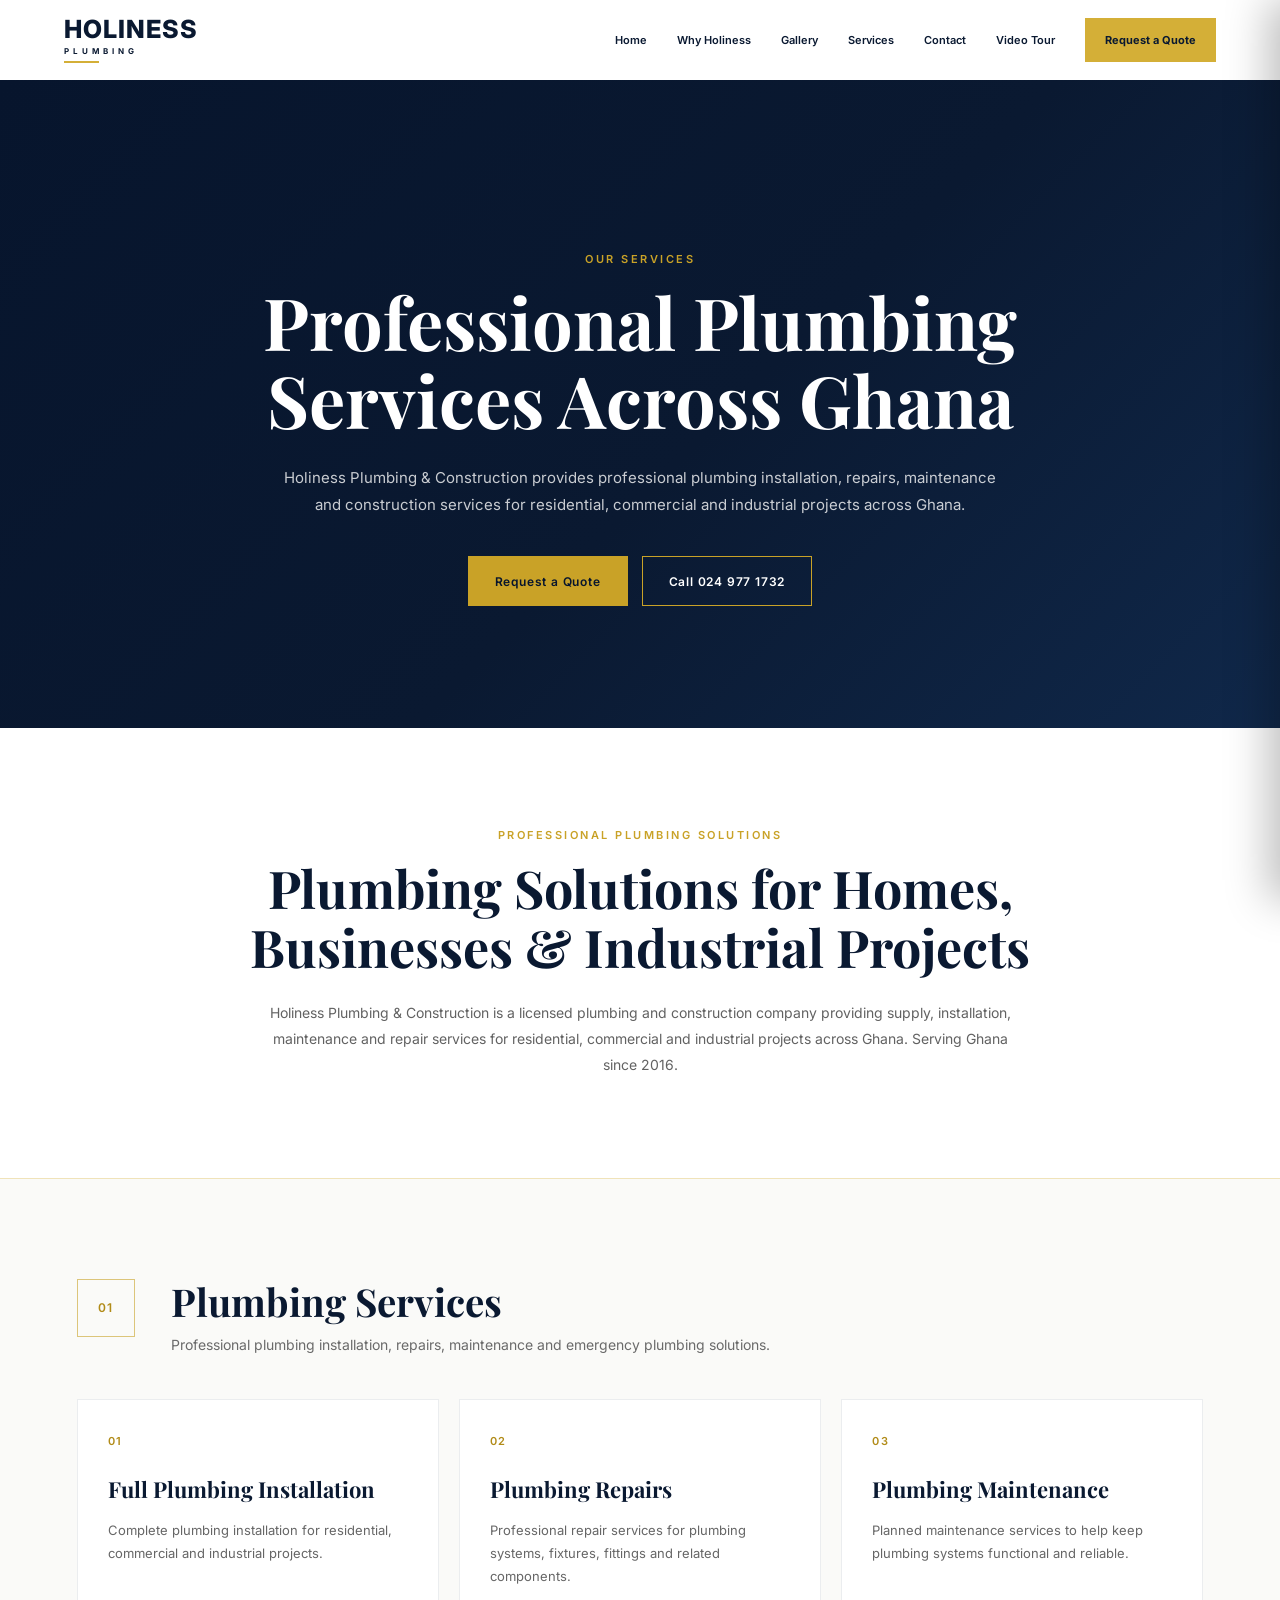
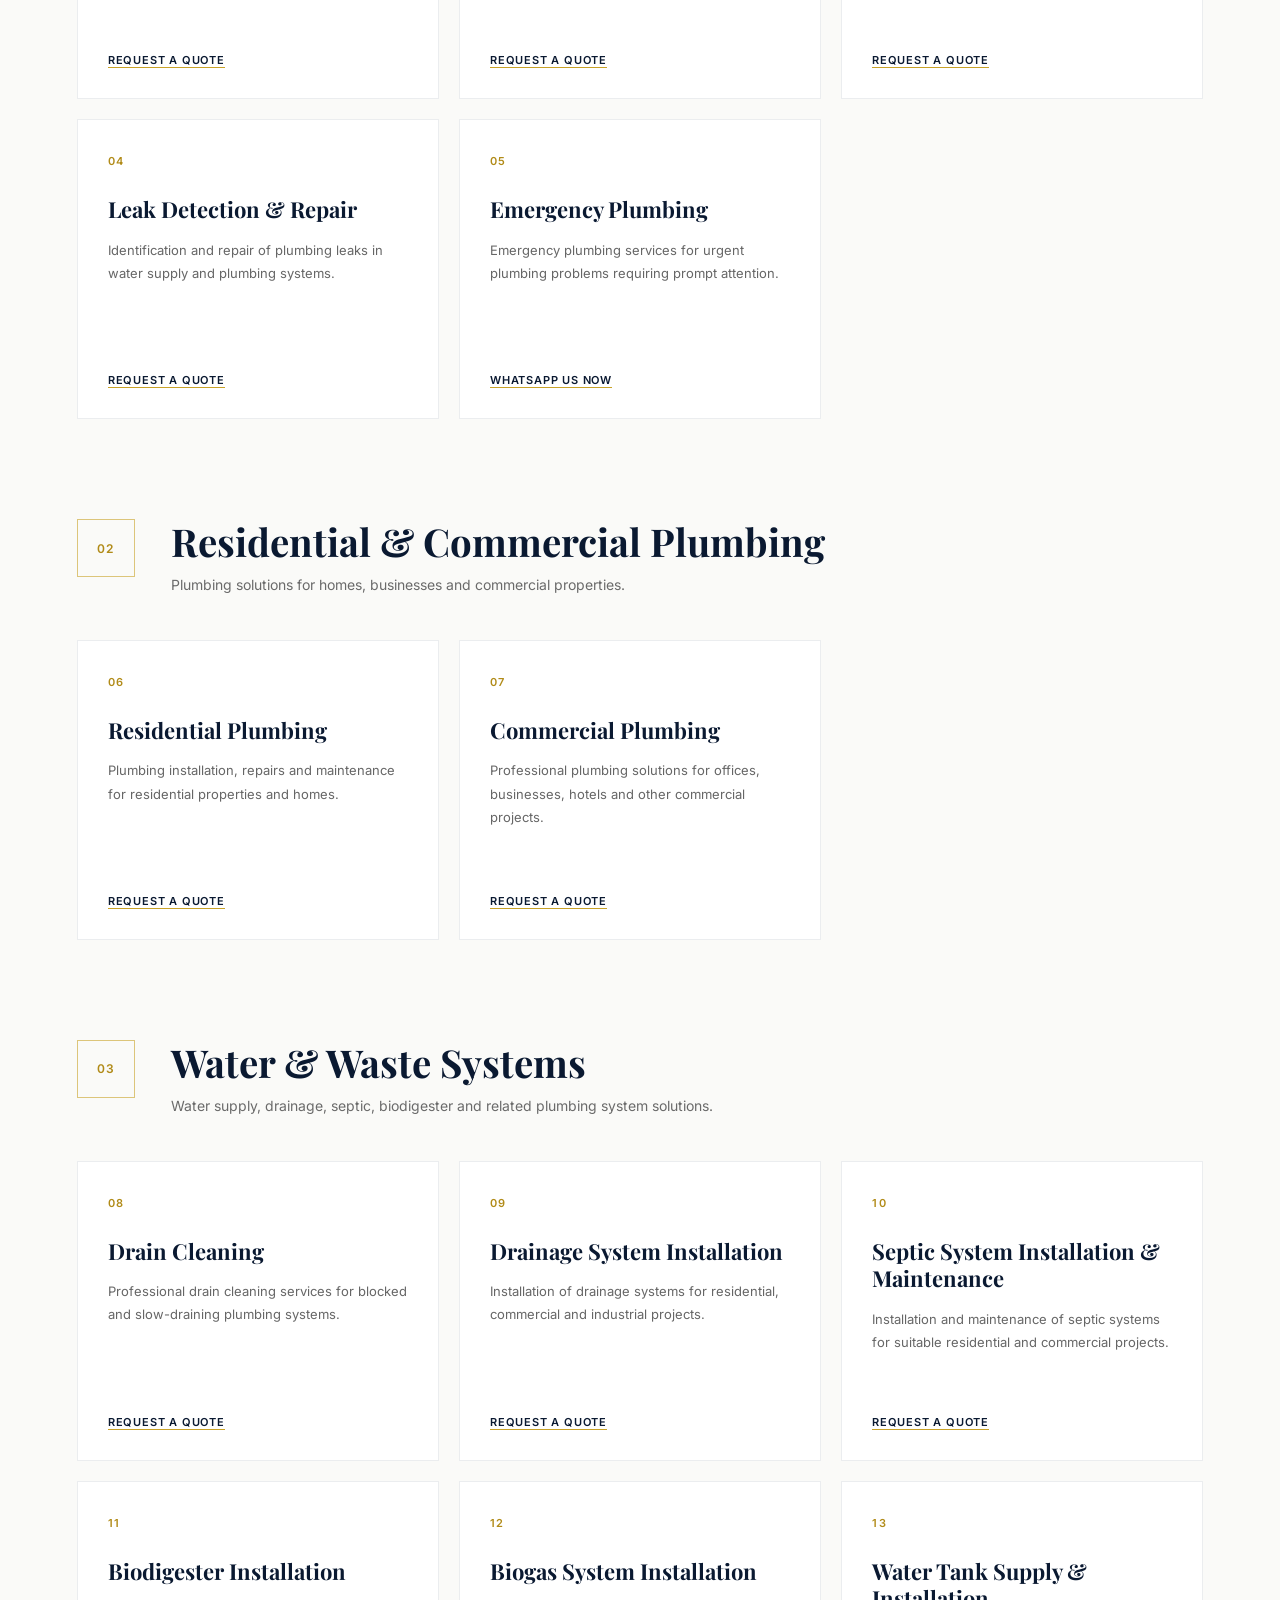
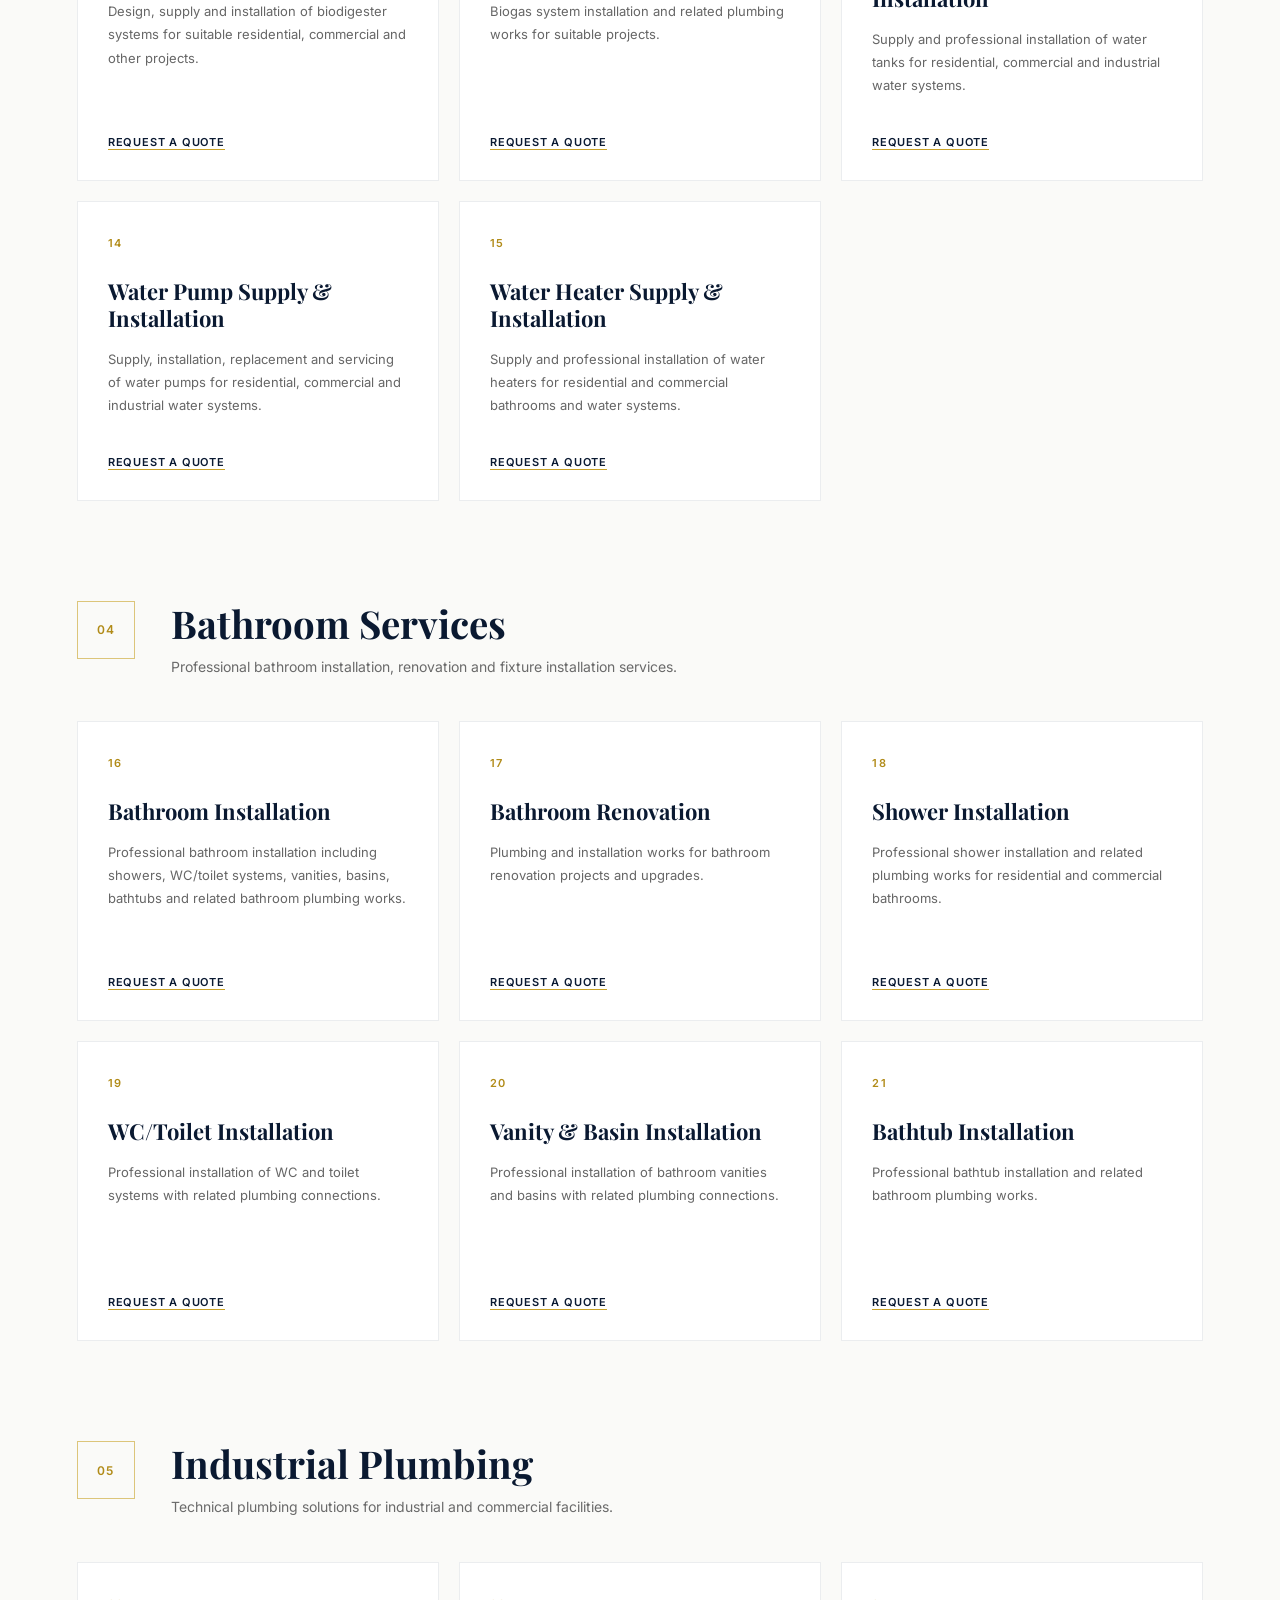
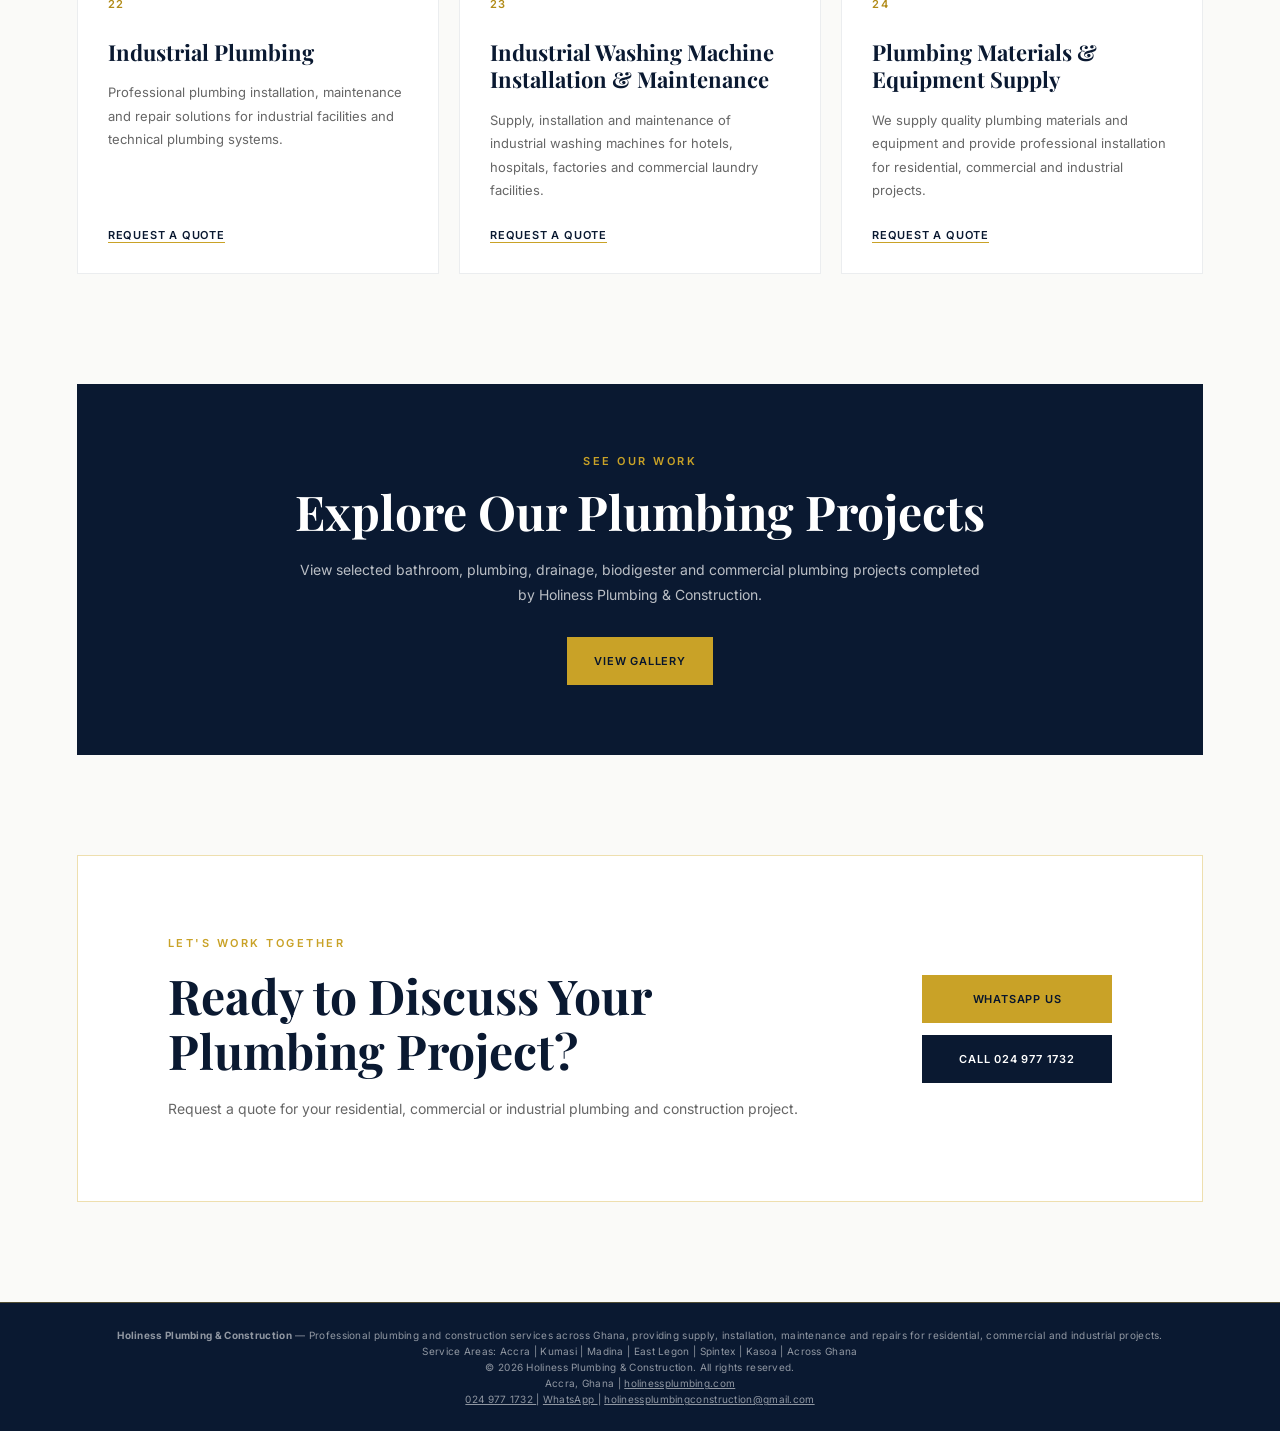
<file: Holiness Plumbing/services.html>
<!DOCTYPE html>
<html lang="en">

<head>

    <meta charset="UTF-8">
    <meta name="viewport" content="width=device-width, initial-scale=1.0">

    <title>Plumbing Services in Accra &amp; Kumasi | Holiness Plumbing &amp; Construction</title>

    <meta
        name="description"
        content="Explore professional plumbing installation, repairs, maintenance, drainage, bathroom, water systems, biodigester, biogas and industrial plumbing services from Holiness Plumbing &amp; Construction across Accra, Kumasi and Ghana."
    >
    <meta property="og:image" content="https://holinessplumbing.com/assets/images/pipes.png">

    <meta name="robots" content="index, follow">

    <link
        rel="canonical"
        href="https://holinessplumbing.com/services.html"
    >

    <meta
        property="og:title"
        content="Plumbing Services in Accra &amp; Kumasi | Holiness Plumbing &amp; Construction"
    >

    <meta
        property="og:description"
        content="Professional plumbing installation, repairs, maintenance, drainage, bathroom, water systems, biodigester, biogas and industrial plumbing services across Ghana."
    >

    <meta property="og:type" content="website">
    <meta property="og:site_name" content="Holiness Plumbing &amp; Construction">
    <meta name="twitter:card" content="summary_large_image">
    <meta name="twitter:title" content="Plumbing Services in Accra &amp; Kumasi | Holiness Plumbing &amp; Construction">
    <meta name="twitter:description" content="Professional plumbing installation, repairs, maintenance, drainage, bathroom, water systems, biodigester, biogas and industrial plumbing services across Ghana.">
    <meta name="twitter:image" content="https://holinessplumbing.com/assets/images/pipes.png">

    <meta
        property="og:url"
        content="https://holinessplumbing.com/services.html"
    >

    <link rel="stylesheet" href="css/style.css">

    <link rel="stylesheet" href="css/services.css">

</head>


<body>


<header class="site-header" id="site-header">

    <a
        href="index.html"
        class="brand-logo"
        aria-label="Holiness Plumbing & Construction home"
    >
        <span class="brand-name">HOLINESS</span>
        <span class="brand-subtitle">PLUMBING</span>
        <span class="brand-line"></span>
    </a>


    <nav class="main-nav" aria-label="Main navigation">
<a href="index.html">Home</a>
        <a href="index.html#hps-why-holiness">
            Why Holiness
        </a>

        <a href="gallery.html">
            Gallery
        </a>

        <a href="services.html">
            Services
        </a>

        <a href="index.html#Contact">
            Contact
        </a>

        <a href="index.html#hps-video-tour">
            Video Tour
        </a>

    </nav>


    <a
        href="https://wa.me/233249771732?text=Hi%20Holiness%20Plumbing%2C%20I%20found%20your%20website%20and%20I%27d%20like%20to%20get%20a%20quote%20for%20your%20plumbing%20services."
        class="header-cta"
        target="_blank"
        rel="noopener noreferrer"
    >
        Request a Quote
    </a>


    <button
        class="mobile-menu-button"
        id="mobile-menu-button"
        type="button"
        aria-label="Open menu"
        aria-expanded="false"
    >
        <span></span>
        <span></span>
        <span></span>
    </button>

</header>


<div
    class="mobile-overlay"
    id="mobile-overlay"
></div>


<aside
    class="mobile-drawer"
    id="mobile-drawer"
    aria-hidden="true"
>

    <div class="drawer-inner">

        <div class="drawer-top">

            <div class="drawer-title">
                HOLINESS PLUMBING AND CONSTRUCTION
            </div>

            <button
                class="drawer-close"
                id="drawer-close"
                type="button"
                aria-label="Close menu"
            >
                ×
            </button>

        </div>


        <nav
            class="mobile-nav"
            aria-label="Mobile navigation"
        >
<a href="index.html">Home</a>
            <a href="index.html#hps-why-holiness">
                Why Holiness
            </a>

            <a href="gallery.html">
                Gallery
            </a>

            <a href="services.html">
                Services
            </a>

            <a href="index.html#Contact">
                Contact
            </a>

            <a href="index.html#hps-video-tour">
                Video Tour
            </a>

        </nav>


        <a
            class="drawer-cta"
            href="https://wa.me/233249771732?text=Hi%20Holiness%20Plumbing%2C%20I%20found%20your%20website%20and%20I%27d%20like%20to%20get%20a%20quote%20for%20your%20plumbing%20services."
            target="_blank"
            rel="noopener noreferrer"
        >
            Request a Quote
        </a>

    </div>

</aside>


<main>


    <section class="svc-hero">

        <div class="svc-hero-content">

            <p class="svc-eyebrow">
                OUR SERVICES
            </p>

            <h1>
                Professional Plumbing Services Across Ghana
            </h1>

            <p>
               Holiness Plumbing &amp; Construction provides professional
plumbing installation, repairs, maintenance and construction
services for residential, commercial and industrial projects
across Ghana.
            </p>

            <div class="svc-hero-buttons">

                <a
                    href="https://wa.me/233249771732?text=Hi%20Holiness%20Plumbing%2C%20I%20found%20your%20website%20and%20I%27d%20like%20to%20get%20a%20quote%20for%20your%20plumbing%20services."
                    target="_blank"
                    rel="noopener"
                >
                    Request a Quote
                </a>

                <a href="tel:+233249771732">
                    Call 024 977 1732
                </a>

            </div>

        </div>

    </section>


    <section class="svc-intro">

        <div class="svc-container">

            <p class="svc-eyebrow">
                PROFESSIONAL PLUMBING SOLUTIONS
            </p>

            <h2>
                Plumbing Solutions for Homes, Businesses &amp; Industrial Projects
            </h2>

            <p>
                Holiness Plumbing &amp; Construction is a licensed plumbing
                and construction company providing supply, installation,
                maintenance and repair services for residential, commercial
                and industrial projects across Ghana. Serving Ghana since 2016.
            </p>

        </div>

    </section>


    <section class="svc-directory">

        <div class="svc-container">


            <div class="svc-group">

                <div class="svc-group-heading">

                    <span>01</span>

                    <div>

                        <h3>Plumbing Services</h3>

                        <p>
                            Professional plumbing installation, repairs,
                            maintenance and emergency plumbing solutions.
                        </p>

                    </div>

                </div>


                <div class="svc-grid">


                    <article class="svc-card">

                        <span class="svc-card-number">01</span>

                        <h4>Full Plumbing Installation</h4>

                        <p>
                            Complete plumbing installation for residential,
                            commercial and industrial projects.
                        </p>

                        <a
                            href="https://wa.me/233249771732?text=Hello%20Holiness%20Plumbing%20%26%20Construction%2C%20I%20found%20your%20website%20and%20I%27m%20interested%20in%20Full%20Plumbing%20Installation."
                            target="_blank"
                            rel="noopener"
                        >
                            Request a Quote
                        </a>

                    </article>


                    <article class="svc-card">

                        <span class="svc-card-number">02</span>

                        <h4>Plumbing Repairs</h4>

                        <p>
                            Professional repair services for plumbing systems,
                            fixtures, fittings and related components.
                        </p>

                        <a
                            href="https://wa.me/233249771732?text=Hello%20Holiness%20Plumbing%20%26%20Construction%2C%20I%20found%20your%20website%20and%20I%27m%20interested%20in%20Plumbing%20Repairs."
                            target="_blank"
                            rel="noopener"
                        >
                            Request a Quote
                        </a>

                    </article>


                    <article class="svc-card">

                        <span class="svc-card-number">03</span>

                        <h4>Plumbing Maintenance</h4>

                        <p>
                            Planned maintenance services to help keep plumbing
                            systems functional and reliable.
                        </p>

                        <a
                            href="https://wa.me/233249771732?text=Hello%20Holiness%20Plumbing%20%26%20Construction%2C%20I%20found%20your%20website%20and%20I%27m%20interested%20in%20Plumbing%20Maintenance."
                            target="_blank"
                            rel="noopener"
                        >
                            Request a Quote
                        </a>

                    </article>


                    <article class="svc-card">

                        <span class="svc-card-number">04</span>

                        <h4>Leak Detection &amp; Repair</h4>

                        <p>
                            Identification and repair of plumbing leaks in
                            water supply and plumbing systems.
                        </p>

                        <a
                            href="https://wa.me/233249771732?text=Hello%20Holiness%20Plumbing%20%26%20Construction%2C%20I%20found%20your%20website%20and%20I%27m%20interested%20in%20Leak%20Detection%20%26%20Repair."
                            target="_blank"
                            rel="noopener"
                        >
                            Request a Quote
                        </a>

                    </article>


                    <article class="svc-card">

                        <span class="svc-card-number">05</span>

                        <h4>Emergency Plumbing</h4>

                        <p>
                            Emergency plumbing services for urgent plumbing
                            problems requiring prompt attention.
                        </p>

                        <a
                            href="https://wa.me/233249771732?text=Hello%20Holiness%20Plumbing%20%26%20Construction%2C%20I%20need%20Emergency%20Plumbing%20Services."
                            target="_blank"
                            rel="noopener"
                        >
                            Whatsapp us now
                        </a>

                    </article>


                </div>

            </div>


            <div class="svc-group">

                <div class="svc-group-heading">

                    <span>02</span>

                    <div>

                        <h3>Residential &amp; Commercial Plumbing</h3>

                        <p>
                            Plumbing solutions for homes, businesses and
                            commercial properties.
                        </p>

                    </div>

                </div>


                <div class="svc-grid">


                    <article class="svc-card">

                        <span class="svc-card-number">06</span>

                        <h4>Residential Plumbing</h4>

                        <p>
                            Plumbing installation, repairs and maintenance
                            for residential properties and homes.
                        </p>

                        <a
                            href="https://wa.me/233249771732?text=Hello%20Holiness%20Plumbing%20%26%20Construction%2C%20I%20found%20your%20website%20and%20I%27m%20interested%20in%20Residential%20Plumbing."
                            target="_blank"
                            rel="noopener"
                        >
                            Request a Quote
                        </a>

                    </article>


                    <article class="svc-card">

                        <span class="svc-card-number">07</span>

                        <h4>Commercial Plumbing</h4>

                        <p>
                            Professional plumbing solutions for offices,
                            businesses, hotels and other commercial projects.
                        </p>

                        <a
                            href="https://wa.me/233249771732?text=Hello%20Holiness%20Plumbing%20%26%20Construction%2C%20I%20found%20your%20website%20and%20I%27m%20interested%20in%20Commercial%20Plumbing."
                            target="_blank"
                            rel="noopener"
                        >
                            Request a Quote
                        </a>

                    </article>


                </div>

            </div>


            <div class="svc-group">

                <div class="svc-group-heading">

                    <span>03</span>

                    <div>

                        <h3>Water &amp; Waste Systems</h3>

                        <p>
                            Water supply, drainage, septic, biodigester and
                            related plumbing system solutions.
                        </p>

                    </div>

                </div>


                <div class="svc-grid">


                    <article class="svc-card">

                        <span class="svc-card-number">08</span>

                        <h4>Drain Cleaning</h4>

                        <p>
                            Professional drain cleaning services for blocked
                            and slow-draining plumbing systems.
                        </p>

                        <a
                            href="https://wa.me/233249771732?text=Hello%20Holiness%20Plumbing%20%26%20Construction%2C%20I%20found%20your%20website%20and%20I%27m%20interested%20in%20Drain%20Cleaning."
                            target="_blank"
                            rel="noopener"
                        >
                            Request a Quote
                        </a>

                    </article>


                    <article class="svc-card">

                        <span class="svc-card-number">09</span>

                        <h4>Drainage System Installation</h4>

                        <p>
                            Installation of drainage systems for residential,
                            commercial and industrial projects.
                        </p>

                        <a
                            href="https://wa.me/233249771732?text=Hello%20Holiness%20Plumbing%20%26%20Construction%2C%20I%20found%20your%20website%20and%20I%27m%20interested%20in%20Drainage%20System%20Installation."
                            target="_blank"
                            rel="noopener"
                        >
                            Request a Quote
                        </a>

                    </article>


                    <article class="svc-card">

                        <span class="svc-card-number">10</span>

                        <h4>Septic System Installation &amp; Maintenance</h4>

                        <p>
                            Installation and maintenance of septic systems
                            for suitable residential and commercial projects.
                        </p>

                        <a
                            href="https://wa.me/233249771732?text=Hello%20Holiness%20Plumbing%20%26%20Construction%2C%20I%20found%20your%20website%20and%20I%27m%20interested%20in%20Septic%20System%20Installation%20%26%20Maintenance."
                            target="_blank"
                            rel="noopener"
                        >
                            Request a Quote
                        </a>

                    </article>


                    <article class="svc-card">

                        <span class="svc-card-number">11</span>

                        <h4>Biodigester Installation</h4>

                        <p>
                            Design, supply and installation of biodigester
                            systems for suitable residential, commercial and
                            other projects.
                        </p>

                        <a
                            href="https://wa.me/233249771732?text=Hello%20Holiness%20Plumbing%20%26%20Construction%2C%20I%20found%20your%20website%20and%20I%27m%20interested%20in%20Biodigester%20Installation."
                            target="_blank"
                            rel="noopener"
                        >
                            Request a Quote
                        </a>

                    </article>


                    <article class="svc-card">

                        <span class="svc-card-number">12</span>

                        <h4>Biogas System Installation</h4>

                        <p>
                            Biogas system installation and related plumbing
                            works for suitable projects.
                        </p>

                        <a
                            href="https://wa.me/233249771732?text=Hello%20Holiness%20Plumbing%20%26%20Construction%2C%20I%20found%20your%20website%20and%20I%27m%20interested%20in%20Biogas%20System%20Installation."
                            target="_blank"
                            rel="noopener"
                        >
                            Request a Quote
                        </a>

                    </article>
                                        <article class="svc-card">

                        <span class="svc-card-number">13</span>

                        <h4>Water Tank Supply &amp; Installation</h4>

                        <p>
                            Supply and professional installation of water
                            tanks for residential, commercial and industrial
                            water systems.
                        </p>

                        <a
                            href="https://wa.me/233249771732?text=Hello%20Holiness%20Plumbing%20%26%20Construction%2C%20I%20found%20your%20website%20and%20I%27m%20interested%20in%20Water%20Tank%20Supply%20%26%20Installation."
                            target="_blank"
                            rel="noopener"
                        >
                            Request a Quote
                        </a>

                    </article>


                    <article class="svc-card">

                        <span class="svc-card-number">14</span>

                        <h4>Water Pump Supply &amp; Installation</h4>

                        <p>
                            Supply, installation, replacement and servicing
                            of water pumps for residential, commercial and
                            industrial water systems.
                        </p>

                        <a
                            href="https://wa.me/233249771732?text=Hello%20Holiness%20Plumbing%20%26%20Construction%2C%20I%20found%20your%20website%20and%20I%27m%20interested%20in%20Water%20Pump%20Supply%20%26%20Installation."
                            target="_blank"
                            rel="noopener"
                        >
                            Request a Quote
                        </a>

                    </article>


                    <article class="svc-card">

                        <span class="svc-card-number">15</span>

                        <h4>Water Heater Supply &amp; Installation</h4>

                        <p>
                            Supply and professional installation of water
                            heaters for residential and commercial bathrooms
                            and water systems.
                        </p>

                        <a
                            href="https://wa.me/233249771732?text=Hello%20Holiness%20Plumbing%20%26%20Construction%2C%20I%20found%20your%20website%20and%20I%27m%20interested%20in%20Water%20Heater%20Supply%20%26%20Installation."
                            target="_blank"
                            rel="noopener"
                        >
                            Request a Quote
                        </a>

                    </article>


                </div>

            </div>


            <div class="svc-group">

                <div class="svc-group-heading">

                    <span>04</span>

                    <div>

                        <h3>Bathroom Services</h3>

                        <p>
                            Professional bathroom installation, renovation
                            and fixture installation services.
                        </p>

                    </div>

                </div>


                <div class="svc-grid">


                    <article class="svc-card">

                        <span class="svc-card-number">16</span>

                        <h4> Bathroom Installation</h4>

                        <p>
                            Professional bathroom installation including
                            showers, WC/toilet systems, vanities, basins,
                            bathtubs and related bathroom plumbing works.
                        </p>

                        <a
                            href="https://wa.me/233249771732?text=Hello%20Holiness%20Plumbing%20%26%20Construction%2C%20I%20found%20your%20website%20and%20I%27m%20interested%20in%20Bathroom%20Installation."
                            target="_blank"
                            rel="noopener"
                        >
                            Request a Quote
                        </a>

                    </article>


                    <article class="svc-card">

                        <span class="svc-card-number">17</span>

                        <h4>Bathroom Renovation</h4>

                        <p>
                            Plumbing and installation works for bathroom
                            renovation projects and upgrades.
                        </p>

                        <a
                            href="https://wa.me/233249771732?text=Hello%20Holiness%20Plumbing%20%26%20Construction%2C%20I%20found%20your%20website%20and%20I%27m%20interested%20in%20Bathroom%20Renovation."
                            target="_blank"
                            rel="noopener"
                        >
                            Request a Quote
                        </a>

                    </article>


                    <article class="svc-card">

                        <span class="svc-card-number">18</span>

                        <h4>Shower Installation</h4>

                        <p>
                            Professional shower installation and related
                            plumbing works for residential and commercial
                            bathrooms.
                        </p>

                        <a
                            href="https://wa.me/233249771732?text=Hello%20Holiness%20Plumbing%20%26%20Construction%2C%20I%20found%20your%20website%20and%20I%27m%20interested%20in%20Shower%20Installation."
                            target="_blank"
                            rel="noopener"
                        >
                            Request a Quote
                        </a>

                    </article>


                    <article class="svc-card">

                        <span class="svc-card-number">19</span>

                        <h4>WC/Toilet Installation</h4>

                        <p>
                            Professional installation of WC and toilet systems
                            with related plumbing connections.
                        </p>

                        <a
                            href="https://wa.me/233249771732?text=Hello%20Holiness%20Plumbing%20%26%20Construction%2C%20I%20found%20your%20website%20and%20I%27m%20interested%20in%20WC%2FToilet%20Installation."
                            target="_blank"
                            rel="noopener"
                        >
                            Request a Quote
                        </a>

                    </article>


                    <article class="svc-card">

                        <span class="svc-card-number">20</span>

                        <h4>Vanity &amp; Basin Installation</h4>

                        <p>
                            Professional installation of bathroom vanities
                            and basins with related plumbing connections.
                        </p>

                        <a
                            href="https://wa.me/233249771732?text=Hello%20Holiness%20Plumbing%20%26%20Construction%2C%20I%20found%20your%20website%20and%20I%27m%20interested%20in%20Vanity%20%26%20Basin%20Installation."
                            target="_blank"
                            rel="noopener"
                        >
                            Request a Quote
                        </a>

                    </article>


                    <article class="svc-card">

                        <span class="svc-card-number">21</span>

                        <h4>Bathtub Installation</h4>

                        <p>
                            Professional bathtub installation and related
                            bathroom plumbing works.
                        </p>

                        <a
                            href="https://wa.me/233249771732?text=Hello%20Holiness%20Plumbing%20%26%20Construction%2C%20I%20found%20your%20website%20and%20I%27m%20interested%20in%20Bathtub%20Installation."
                            target="_blank"
                            rel="noopener"
                        >
                            Request a Quote
                        </a>

                    </article>


                </div>

            </div>


            <div class="svc-group">

                <div class="svc-group-heading">

                    <span>05</span>

                    <div>

                        <h3>Industrial Plumbing</h3>

                        <p>
                            Technical plumbing solutions for industrial and
                            commercial facilities.
                        </p>

                    </div>

                </div>


                <div class="svc-grid">


                    <article class="svc-card">

                        <span class="svc-card-number">22</span>

                        <h4>Industrial Plumbing</h4>

                        <p>
                            Professional plumbing installation, maintenance
                            and repair solutions for industrial facilities
                            and technical plumbing systems.
                        </p>

                        <a
                            href="https://wa.me/233249771732?text=Hello%20Holiness%20Plumbing%20%26%20Construction%2C%20I%20found%20your%20website%20and%20I%27m%20interested%20in%20Industrial%20Plumbing."
                            target="_blank"
                            rel="noopener"
                        >
                            Request a Quote
                        </a>

                    </article>
                                        <article class="svc-card">

                        <span class="svc-card-number">23</span>

                        <h4>Industrial Washing Machine Installation &amp; Maintenance</h4>

                        <p>
                            Supply, installation and maintenance of industrial
                            washing machines for hotels, hospitals, factories
                            and commercial laundry facilities.
                        </p>

                        <a
                            href="https://wa.me/233249771732?text=Hello%20Holiness%20Plumbing%20%26%20Construction%2C%20I%20found%20your%20website%20and%20I%27m%20interested%20in%20Industrial%20Washing%20Machine%20Installation%20%26%20Maintenance."
                            target="_blank"
                            rel="noopener"
                        >
                            Request a Quote
                        </a>

                    </article>
                    <article class="svc-card">

    <span class="svc-card-number">24</span>

    <h4>Plumbing Materials &amp; Equipment Supply</h4>

    <p>
        We supply quality plumbing materials and equipment and provide
        professional installation for residential, commercial and
        industrial projects.
    </p>

    <a
        href="https://wa.me/233249771732?text=Hello%20Holiness%20Plumbing%20%26%20Construction%2C%20I%27m%20looking%20for%20a%20reliable%20supply%20of%20plumbing%20materials%20and%20equipment.%20Please%2C%20I%27d%20like%20to%20make%20an%20inquiry."
        target="_blank"
        rel="noopener"
    >
        Request a Quote
    </a>

</article>


                </div>

            </div>


            <div class="svc-gallery-bridge">

                <p class="svc-eyebrow">
                    SEE OUR WORK
                </p>

                <h2>
                    Explore Our Plumbing Projects
                </h2>

                <p>
                    View selected bathroom, plumbing, drainage, biodigester
                    and commercial plumbing projects completed by Holiness
                    Plumbing &amp; Construction.
                </p>

                <a href="gallery.html">
                    View Gallery
                </a>

            </div>


            <section class="svc-final-cta">

                <div>

                    <p class="svc-eyebrow">
                        LET'S WORK TOGETHER
                    </p>

                    <h2>
                        Ready to Discuss Your Plumbing Project?
                    </h2>

                    <p>
                        Request a quote for your residential, commercial or
                        industrial plumbing and construction project.
                    </p>

                </div>


                <div>

                    <a
                        href="https://wa.me/233249771732?text=Hi%20Holiness%20Plumbing%2C%20I%20found%20your%20website%20and%20I%27m%20interested%20in%20your%20plumbing%20services."
                        target="_blank"
                        rel="noopener"
                    >
                        WhatsApp Us
                    </a>

                    <a href="tel:+233249771732">
                        Call 024 977 1732
                    </a>

                </div>

            </section>


        </div>

    </section>

</main>


<footer class="site-footer">

    <div class="footer-seo">

        <p>
            <strong>Holiness Plumbing &amp; Construction</strong> —
            Professional plumbing and construction services across Ghana,
            providing supply, installation, maintenance and repairs for
            residential, commercial and industrial projects.
        </p>

        <p>
            Service Areas: Accra | Kumasi | Madina | East Legon | Spintex |
            Kasoa | Across Ghana
        </p>

    </div>


    <p>
        © 2026 Holiness Plumbing &amp; Construction. All rights reserved.
    </p>


    <p>
        Accra, Ghana |
        <a href="https://holinessplumbing.com/">
            holinessplumbing.com
        </a>
    </p>


    <p>
        <a href="tel:+233249771732">
            024 977 1732
        </a>
        |
        <a
            href="https://wa.me/233249771732"
            target="_blank"
            rel="noopener"
        >
            WhatsApp
        </a>
        |
        <a href="mailto:holinessplumbingconstruction@gmail.com">
            holinessplumbingconstruction@gmail.com
        </a>
    </p>

</footer>


<script src="js/script.js"></script>


</body>

</html>
</file>
<file: Holiness Plumbing/css/style.css>
@import url('https://fonts.googleapis.com/css2?family=Inter:wght@400;500&family=Playfair+Display:wght@700&display=swap');

* {
    box-sizing: border-box;
}

html {
    width: 100%;
    max-width: 100%;
    margin: 0;
    padding: 0;
    scroll-behavior: smooth;
}

body {
    width: 100%;
    max-width: 100%;
    margin: 0;
    padding: 0;
    overflow-x: hidden;

    background: #FAFAF8;
    color: #1A1A1A;

    font-family: "Inter", sans-serif;
}

img,
video,
iframe {
    max-width: 100%;
}

a {
    color: inherit;
}


/* =========================================================
   STICKY NAVBAR
========================================================= */

.site-header {
    position: sticky;
    top: 0;
    left: 0;

    z-index: 1000;

    width: 100%;
    max-width: 100%;

    display: flex;
    align-items: center;

    padding: 17px 5%;

    background: #ffffff;

    box-shadow: none;

    transition: box-shadow 0.25s ease;
}

.site-header.scrolled {
    box-shadow: 0 8px 30px rgba(10, 25, 49, 0.10);
}


/* =========================================================
   LOGO
========================================================= */

.brand-logo {
    display: inline-flex;
    flex-direction: column;

    text-decoration: none;

    line-height: 1;
}

.brand-name,
.brand-subtitle {
    color: #0A1931 !important;
}

.brand-name {
    font-size: 25px;
    font-weight: 800;
    letter-spacing: 1px;
}

.brand-subtitle {
    margin-top: 5px;

    font-size: 8px;
    font-weight: 700;
    letter-spacing: 4px;
}

.brand-line {
    width: 35px;
    height: 2px;

    margin-top: 6px;

    background: #D4AF37;
}


/* =========================================================
   DESKTOP NAV
========================================================= */

.main-nav {
    display: flex;
    align-items: center;

    gap: 30px;

    margin-left: auto;
    margin-right: 30px;
}

.main-nav a {
    color: #0A1931;

    font-size: 11px;
    font-weight: 600;

    text-decoration: none;

    transition: color 0.2s ease;
}

.main-nav a:hover {
    color: #D4AF37;
}


/* =========================================================
   REQUEST A QUOTE
========================================================= */

.header-cta {
    min-height: 44px;

    display: inline-flex;
    align-items: center;
    justify-content: center;

    padding: 0 20px;

    background: #D4AF37;
    color: #0A1931;

    text-decoration: none;

    font-size: 11px;
    font-weight: 700;

    transition:
        background-color 0.2s ease,
        color 0.2s ease,
        transform 0.2s ease;
}

.header-cta:hover {
    background: #0A1931;
    color: #ffffff;

    transform: translateY(-1px);
}


/* =========================================================
   HAMBURGER
========================================================= */

.mobile-menu-button {
    display: none;

    width: 44px;
    height: 44px;

    margin-left: auto;
    padding: 0;

    border: 0;

    background: #D4AF37;

    align-items: center;
    justify-content: center;
    flex-direction: column;

    gap: 5px;

    cursor: pointer;

    position: relative;
    z-index: 1200;

    -webkit-tap-highlight-color: transparent;
    touch-action: manipulation;
}

.mobile-menu-button span {
    display: block;

    width: 20px;
    height: 2px;

    background: #0A1931;

    pointer-events: none;
}


/* =========================================================
   OVERLAY
========================================================= */

.mobile-overlay {
    position: fixed;
    inset: 0;

    z-index: 1090;

    background: rgba(0, 0, 0, 0.55);

    opacity: 0;
    visibility: hidden;

    transition:
        opacity 0.25s ease,
        visibility 0.25s ease;

    touch-action: pan-y;
}

.mobile-overlay.active {
    opacity: 1;
    visibility: visible;
}


/* =========================================================
   MOBILE DRAWER
========================================================= */

.mobile-drawer {
    position: fixed;

    top: 0;
    right: 0;
    bottom: 0;

    z-index: 1100;

    width: min(86vw, 360px);
    max-width: 100vw;

    background: #050505;

    overflow-y: auto;
    overflow-x: hidden;

    transform: translate3d(100%, 0, 0);

    transition: transform 0.28s ease;

    box-shadow: -12px 0 40px rgba(0, 0, 0, 0.25);

    touch-action: pan-y;

    will-change: transform;

    overscroll-behavior-x: none;
}

.drawer-inner {
    min-height: 100%;

    padding: 30px 25px 40px;
}


/* =========================================================
   DRAWER TOP
========================================================= */

.drawer-top {
    display: flex;
    align-items: center;
    justify-content: space-between;

    margin-bottom: 55px;
}

.drawer-title {
    color: #ffffff;

    font-size: 13px;
    font-weight: 800;

    letter-spacing: 2px;
}

.drawer-close {
    width: 42px;
    height: 42px;

    padding: 0;

    border: 0;

    background: transparent;
    color: #ffffff;

    font-size: 34px;
    font-weight: 300;

    line-height: 1;

    cursor: pointer;

    -webkit-tap-highlight-color: transparent;
    touch-action: manipulation;
}

.drawer-close:hover {
    color: #D4AF37;
}


/* =========================================================
   MOBILE NAV
========================================================= */

.mobile-nav {
    display: flex;
    flex-direction: column;
}

.mobile-nav a {
    display: flex;
    align-items: center;

    min-height: 64px;

    border-bottom: 1px solid rgba(255, 255, 255, 0.12);

    color: #ffffff;

    font-size: 16px;
    font-weight: 500;

    text-decoration: none;

    transition:
        color 0.15s ease,
        padding-left 0.15s ease;
}

.mobile-nav a:hover,
.mobile-nav a.active {
    color: #D4AF37;
    padding-left: 6px;
}


/* =========================================================
   DRAWER CTA
========================================================= */

.drawer-cta {
    display: flex;
    align-items: center;
    justify-content: center;

    min-height: 52px;

    margin-top: 35px;

    background: #D4AF37;
    color: #0A1931;

    text-decoration: none;

    font-size: 13px;
    font-weight: 700;
}


/* =========================================================
   HERO
   NAVBAR + HERO = 100% OF VIEWPORT HEIGHT
========================================================= */

.hero-section {
    position: relative;

    width: 100%;
    height: calc(100vh - 78px);
    min-height: 0;

    display: flex;
    align-items: center;

    padding: 80px 6%;

    background-color: #0A1931;

    background-image:
        linear-gradient(
            rgba(10, 25, 49, 0.65),
            rgba(10, 25, 49, 0.65)
        ),
        url('assets/initialpictures/hero.jpg');

    background-size: cover;
    background-position: center;
    background-repeat: no-repeat;

    overflow: hidden;
}

.hero-content {
    position: relative;
    z-index: 2;

    width: 100%;
    max-width: 1050px;

    color: #FFFFFF;
}

.hero-content h1 {
    max-width: 950px;

    margin: 0 0 30px;

    font-family: "Playfair Display", serif;
    font-size: clamp(56px, 6.5vw, 88px);
    font-weight: 700;

    line-height: 1.04;
    letter-spacing: -0.025em;

    color: #FFFFFF;
}

.hero-subtitle {
    max-width: 850px;

    margin: 0;

    font-size: clamp(17px, 1.7vw, 22px);
    font-weight: 400;

    line-height: 1.7;

    color: rgba(255, 255, 255, 0.9);
}

.hero-badges {
    display: flex;
    flex-wrap: wrap;

    gap: 12px 22px;

    margin-top: 28px;
}

.hero-badges span {
    font-size: 12px;
    font-weight: 500;

    color: rgba(250, 250, 248, 0.8);

    letter-spacing: 0.9px;
    text-transform: uppercase;
}

.hero-badges span::before {
    content: "•";

    color: #D4AF37;

    margin-right: 7px;
}

.hero-buttons {
    display: flex;
    flex-wrap: wrap;

    gap: 16px;

    margin-top: 38px;
}

.hero-btn {
    min-height: 56px;

    display: inline-flex;
    align-items: center;
    justify-content: center;

    padding: 0 30px;

    font-size: 14px;
    font-weight: 500;

    text-decoration: none;

    transition:
        transform 0.25s ease,
        background-color 0.25s ease,
        color 0.25s ease;
}

.hero-btn-primary {
    background: #D4AF37;
    color: #0A1931;

    border: 1px solid #D4AF37;
}

.hero-btn-primary:hover {
    background: #FFFFFF;
    border-color: #FFFFFF;

    transform: translateY(-2px);
}

.hero-btn-secondary {
    background: transparent;
    color: #FFFFFF;

    border: 1px solid #FFFFFF;
}

.hero-btn-secondary:hover {
    background: #FFFFFF;
    color: #0A1931;

    transform: translateY(-2px);
}

.hero-social-proof {
    margin: 30px 0 0;

    font-size: 13px;

    color: rgba(255, 255, 255, 0.75);

    letter-spacing: 0.02em;
}


/* =========================================================
   TABLET / IPAD
========================================================= */

@media (min-width: 701px) and (max-width: 1100px) {

    .site-header {
        padding: 16px 5%;
    }

    .main-nav {
        gap: 16px;
    }

    .main-nav a {
        font-size: 12px;
    }

    .header-cta {
        margin-left: 16px;
        padding: 0 15px;

        font-size: 11px;
    }

    .hero-section {
        height: calc(100vh - 76px);

        padding: 70px 6%;
    }

    .hero-content {
        max-width: 900px;
    }

    .hero-content h1 {
        max-width: 800px;

        font-size: clamp(52px, 7vw, 72px);
    }

    .hero-subtitle {
        max-width: 760px;

        font-size: 18px;
    }
}


/* =========================================================
   MOBILE
========================================================= */

@media (max-width: 700px) {

    .top-trust-bar {
        min-height: auto;

        flex-direction: column;
        align-items: flex-start;

        gap: 3px;

        padding: 7px 5%;

        font-size: 9px;
    }

    .site-header {
        position: sticky;
        top: 0;

        padding: 11px 5%;
    }

    .main-nav,
    .header-cta {
        display: none;
    }

    .mobile-menu-button {
        display: flex;
    }

    .brand-name {
        font-size: 20px;
    }

    .brand-subtitle {
        font-size: 7px;
        letter-spacing: 3px;
    }


    /* =====================================================
       MOBILE HERO
       NAVBAR + HERO = 100% OF VIEWPORT
    ===================================================== */

    .hero-section {
        height: calc(100vh - 66px);
        min-height: 0;

        padding: 28px 6% 32px;

        background-position: center;
    }

    .hero-content {
        width: 100%;
    }

    .hero-content h1 {
        margin: 0 0 13px;

        font-size: clamp(34px, 9.5vw, 48px);

        line-height: 1.04;
        letter-spacing: -0.02em;
    }

    .hero-subtitle {
        font-size: 13px;

        line-height: 1.48;
    }

    .hero-badges {
        gap: 7px 11px;

        margin-top: 15px;
    }

    .hero-badges span {
        font-size: 8.5px;

        letter-spacing: 0.5px;
    }

    .hero-buttons {
        width: 100%;

        flex-direction: column;
        align-items: stretch;

        gap: 8px;

        margin-top: 18px;
    }

    .hero-btn {
        width: 100%;

        min-height: 46px;

        padding: 0 16px;

        font-size: 13px;
    }

    .hero-social-proof {
        margin-top: 14px;

        font-size: 10px;

        line-height: 1.4;
    }
}
/* ==========================================
   HOLINESS PLUMBING - TRUST SECTION
   ========================================== */

.hps-trust-section {
    width: 100%;
    padding: 42px 6%;
    box-sizing: border-box;

    background: #0A1931;

    border-top: 3px solid #D4AF37;
    border-bottom: 3px solid #D4AF37;
}

.hps-trust-container {
    width: 100%;
    max-width: 1250px;
    margin: 0 auto;

    text-align: center;
}

.hps-trust-heading {
    margin: 0 0 32px;

    font-family: "Inter", Arial, sans-serif;
    font-size: 11px;
    font-weight: 600;
    line-height: 1.5;

    letter-spacing: 3px;
    text-transform: uppercase;

    color: #D4AF37;
}

.hps-trust-grid {
    display: flex;
    align-items: stretch;
    justify-content: center;

    gap: 30px;
}

.hps-trust-card {
    flex: 1;
    min-width: 0;

    text-align: center;
}

.hps-trust-number-wrap {
    display: flex;
    align-items: baseline;
    justify-content: center;
}

.hps-trust-number,
.hps-trust-static {
    font-family: "Playfair Display", Georgia, serif;
    font-size: 42px;
    font-weight: 800;
    line-height: 1;

    color: #D4AF37;
}

.hps-trust-plus {
    margin-left: 2px;

    font-family: "Playfair Display", Georgia, serif;
    font-size: 42px;
    font-weight: 800;
    line-height: 1;

    color: #D4AF37;
}

.hps-trust-label {
    display: block;

    max-width: 210px;
    margin: 10px auto 0;

    font-family: "Inter", Arial, sans-serif;
    font-size: 12px;
    font-weight: 500;
    line-height: 1.5;

    letter-spacing: 0.8px;
    text-transform: uppercase;

    color: #FFFFFF;
}


/* ==========================================
   TABLET
   ========================================== */

@media (min-width: 701px) and (max-width: 1050px) {

    .hps-trust-section {
        padding: 40px 5%;
    }

    .hps-trust-grid {
        gap: 20px;
    }

    .hps-trust-label {
        font-size: 11px;
    }

}


/* ==========================================
   MOBILE
   ========================================== */

@media (max-width: 700px) {

    .hps-trust-section {
        padding: 34px 5%;
    }

    .hps-trust-heading {
        margin-bottom: 28px;

        font-size: 9px;
        letter-spacing: 2px;
    }

    .hps-trust-grid {
        display: grid;

        grid-template-columns:
            repeat(2, minmax(0, 1fr));

        gap: 28px 12px;
    }

    .hps-trust-number,
    .hps-trust-plus,
    .hps-trust-static {
        font-size: 32px;
    }

    .hps-trust-label {
        margin-top: 8px;

        font-size: 9px;
        line-height: 1.45;
        letter-spacing: 0.5px;
    }

}
.hps-why-section{
    width:100%;
    padding:22px 14px;
    background:#f8f9fa;
    box-sizing:border-box;
}

.hps-why-container{
    width:100%;
    max-width:1100px;
    margin:0 auto;
}

.hps-why-heading{
    max-width:750px;
    margin:0 auto 18px;
    text-align:center;
}

.hps-why-eyebrow{
    margin:0 0 5px;
    font-family:Arial,sans-serif;
    font-size:9px;
    font-weight:600;
    letter-spacing:2px;
    text-transform:uppercase;
    color:#D4AF37;
}

.hps-why-heading h2{
    margin:0 0 7px;
    font-family:Georgia,serif;
    font-size:26px;
    font-weight:700;
    line-height:1.15;
    color:#0A1931;
}

.hps-why-intro{
    max-width:650px;
    margin:0 auto;
    font-family:Arial,sans-serif;
    font-size:12px;
    line-height:1.5;
    color:#444444;
}

.hps-why-grid{
    display:grid;
    grid-template-columns:repeat(2,minmax(0,1fr));
    gap:10px;
}

.hps-why-card{
    display:flex;
    align-items:flex-start;
    gap:10px;
    padding:14px;
    background:#ffffff;
    border:1px solid #D4AF37;
    border-radius:8px;
    box-shadow:0 3px 12px rgba(10,25,49,.04);
}

.hps-why-icon{
    flex:0 0 32px;
    width:32px;
    height:32px;
    display:flex;
    align-items:center;
    justify-content:center;
    border:1px solid #D4AF37;
    font-family:Georgia,serif;
    font-size:11px;
    font-weight:700;
    color:#D4AF37;
}

.hps-why-content{
    min-width:0;
}

.hps-why-content h3{
    margin:0 0 5px;
    font-family:Georgia,serif;
    font-size:16px;
    font-weight:700;
    line-height:1.2;
    color:#0A1931;
}

.hps-why-content p{
    margin:0;
    font-family:Arial,sans-serif;
    font-size:12px;
    line-height:1.45;
    color:#444444;
}

.hps-why-emergency{
    background:#0A1931;
    border-color:#D4AF37;
}

.hps-why-emergency .hps-why-icon{
    background:#D4AF37;
    border-color:#D4AF37;
    color:#0A1931;
}

.hps-why-emergency .hps-why-content h3{
    color:#ffffff;
}

.hps-why-emergency .hps-why-content p{
    color:#e7e9ed;
}

.hps-emergency-call{
    display:inline-flex;
    align-items:center;
    justify-content:center;
    margin-top:9px;
    padding:7px 11px;
    background:#D4AF37;
    border:1px solid #D4AF37;
    color:#0A1931;
    font-family:Arial,sans-serif;
    font-size:10px;
    font-weight:700;
    text-decoration:none;
}

.hps-why-local{
    max-width:900px;
    margin:16px auto 0;
    padding-top:13px;
    border-top:1px solid rgba(212,175,55,.45);
    text-align:center;
}

.hps-why-local p{
    margin:0;
    font-family:Arial,sans-serif;
    font-size:11px;
    line-height:1.55;
    color:#555555;
}

.hps-why-local strong{
    color:#0A1931;
}

.hps-why-cta{
    display:flex;
    align-items:center;
    justify-content:center;
    flex-wrap:wrap;
    gap:8px;
    margin-top:14px;
}

.hps-why-button,
.hps-why-phone{
    display:inline-flex;
    align-items:center;
    justify-content:center;
    min-height:38px;
    padding:8px 16px;
    font-family:Arial,sans-serif;
    font-size:10px;
    font-weight:600;
    text-decoration:none;
}

.hps-why-button{
    background:#D4AF37;
    border:1px solid #D4AF37;
    color:#0A1931;
}

.hps-why-phone{
    background:#0A1931;
    border:1px solid #0A1931;
    color:#ffffff;
}

@media(max-width:600px){

    .hps-why-section{
        padding:22px 14px;
    }

    .hps-why-grid{
        grid-template-columns:1fr;
        gap:10px;
    }

    .hps-why-card{
        padding:14px;
    }

    .hps-why-heading{
        margin-bottom:16px;
    }

    .hps-why-heading h2{
        font-size:26px;
    }

    .hps-why-intro{
        font-size:12px;
    }

    .hps-why-content h3{
        font-size:16px;
    }

    .hps-why-content p{
        font-size:12px;
    }

    .hps-why-local p{
        font-size:10.5px;
    }

    .hps-why-button,
    .hps-why-phone{
        width:100%;
    }
}

/* ==========================================
   SECTION 6: SELECTED WORK
   ========================================== */

.work-section {
    width: 100%;
    padding: 90px 5%;
    background: #ffffff;
    box-sizing: border-box;
}

.work-container {
    width: 100%;
    max-width: 1250px;
    margin: 0 auto;
}

.section-heading {
    max-width: 850px;
    margin: 0 auto 35px;
    text-align: center;
}

.section-eyebrow {
    margin: 0 0 8px;
    font-family: "Inter", sans-serif;
    font-size: 11px;
    font-weight: 600;
    letter-spacing: 2px;
    color: #d4af37;
}

.section-heading h2 {
    margin: 0 0 12px;
    font-family: "Playfair Display", serif;
    font-size: 34px;
    line-height: 1.2;
    color: #0a1931;
}

.section-subtitle {
    margin: 0;
    font-family: "Inter", sans-serif;
    font-size: 13px;
    line-height: 1.6;
    color: #666666;
}


/* ==========================================
   FILTERS
   ========================================== */

.work-filters {
    display: flex;
    justify-content: center;
    align-items: center;
    flex-wrap: wrap;
    gap: 10px;
    width: 100%;
    margin-bottom: 45px;
}

.work-filter {
    flex: 0 0 auto;
    padding: 11px 20px;
    background: transparent;
    border: 1px solid rgba(10, 25, 49, 0.2);
    color: #0a1931;
    font-family: "Inter", sans-serif;
    font-size: 11px;
    font-weight: 500;
    letter-spacing: 0.5px;
    white-space: nowrap;
    cursor: pointer;
    transition: 0.25s ease;
}

.work-filter:hover,
.work-filter.active {
    background: #d4af37;
    border-color: #d4af37;
    color: #0a1931;
}


/* ==========================================
   GALLERY GRID
   ========================================== */

.work-grid {
    display: grid;
    grid-template-columns: repeat(3, minmax(0, 1fr));
    gap: 22px;
    width: 100%;
}

.work-item {
    width: 100%;
    min-width: 0;
    transition:
        opacity 0.3s ease,
        transform 0.3s ease;
}

.work-item.hidden {
    display: none;
}

.work-image-button {
    position: relative;
    display: block;
    width: 100%;
    aspect-ratio: 4 / 3;
    padding: 0;
    border: 0;
    background: transparent;
    overflow: hidden;
    border-radius: 24px;
    box-shadow: 0 8px 32px rgba(10, 25, 49, 0.08);
    cursor: pointer;
}

.work-image-button img {
    display: block;
    width: 100%;
    height: 100%;
    object-fit: cover;
    transition: transform 0.5s ease;
}

.work-image-button::after {
    content: "";
    position: absolute;
    inset: 0;
    background: linear-gradient(
        to top,
        rgba(10, 25, 49, 0.8),
        transparent 60%
    );
    opacity: 0;
    transition: opacity 0.3s ease;
}

.work-image-button:hover img {
    transform: scale(1.04);
}

.work-image-button:hover::after {
    opacity: 1;
}

.work-label {
    position: absolute;
    left: 20px;
    right: 20px;
    bottom: 18px;
    z-index: 2;
    font-family: "Inter", sans-serif;
    font-size: 12px;
    font-weight: 500;
    line-height: 1.4;
    text-align: left;
    color: #ffffff;
    opacity: 0;
    transform: translateY(8px);
    transition: 0.3s ease;
}

.work-image-button:hover .work-label {
    opacity: 1;
    transform: translateY(0);
}


/* ==========================================
   FULL GALLERY BUTTON
   ========================================== */

.work-gallery-cta {
    display: flex;
    justify-content: center;
    margin-top: 38px;
}

.work-gallery-button {
    display: inline-flex;
    align-items: center;
    justify-content: center;
    min-height: 44px;
    padding: 10px 24px;
    background: #d4af37;
    border: 1px solid #d4af37;
    color: #0a1931;
    font-family: "Inter", sans-serif;
    font-size: 11px;
    font-weight: 600;
    text-decoration: none;
    transition: 0.25s ease;
}

.work-gallery-button:hover {
    background: #0a1931;
    border-color: #0a1931;
    color: #ffffff;
}


/* ==========================================
   LIGHTBOX
   ========================================== */

.lightbox {
    position: fixed;
    inset: 0;
    z-index: 2000;
    display: flex;
    align-items: center;
    justify-content: center;
    padding: 30px;
    background: rgba(10, 25, 49, 0.94);
    opacity: 0;
    visibility: hidden;
    transition: 0.25s ease;
}

.lightbox.active {
    opacity: 1;
    visibility: visible;
}

.lightbox-content {
    width: 100%;
    max-width: 1100px;
    text-align: center;
}

.lightbox-content img {
    display: block;
    width: auto;
    max-width: 100%;
    max-height: 75vh;
    margin: 0 auto;
    border-radius: 24px;
    object-fit: contain;
}

#lightbox-title {
    margin: 18px auto 0;
    max-width: 800px;
    font-family: "Playfair Display", serif;
    font-size: 22px;
    line-height: 1.3;
    color: #ffffff;
}

.lightbox-close {
    position: absolute;
    top: 25px;
    right: 30px;
    width: 45px;
    height: 45px;
    display: flex;
    align-items: center;
    justify-content: center;
    padding: 0;
    background: transparent;
    border: 1px solid rgba(212, 175, 55, 0.7);
    color: #d4af37;
    font-size: 28px;
    cursor: pointer;
}


/* ==========================================
   LARGE SCREENS
   ========================================== */

@media (min-width: 1400px) {

    .work-grid {
        gap: 24px;
    }

    .work-image-button {
        border-radius: 26px;
    }
}


/* ==========================================
   TABLET / SMALL LAPTOP
   ========================================== */

@media (min-width: 701px) and (max-width: 1100px) {

    .work-section {
        padding: 80px 5%;
    }

    .work-grid {
        grid-template-columns: repeat(2, minmax(0, 1fr));
        gap: 18px;
    }

    .work-image-button {
        border-radius: 20px;
    }
}


/* ==========================================
   MOBILE
   ========================================== */

@media (max-width: 700px) {

    .work-section {
        padding: 70px 6%;
        overflow-x: hidden;
    }

    .section-heading {
        margin-bottom: 28px;
    }

    .section-heading h2 {
        font-size: 27px;
    }

    .section-subtitle {
        font-size: 12px;
    }


    /* Horizontal filter scrolling */

    .work-filters {
        justify-content: flex-start;
        flex-wrap: nowrap;
        overflow-x: auto;
        overflow-y: hidden;
        width: 100%;
        max-width: 100%;
        margin-bottom: 30px;
        padding: 0 2px 8px;
        gap: 8px;
        scrollbar-width: none;
        -webkit-overflow-scrolling: touch;
    }

    .work-filters::-webkit-scrollbar {
        display: none;
    }

    .work-filter {
        flex: 0 0 auto;
        padding: 10px 16px;
    }


    /* Two-column mobile gallery */

    .work-grid {
        grid-template-columns: repeat(2, minmax(0, 1fr));
        gap: 12px;
    }

    .work-image-button {
        aspect-ratio: 4 / 3;
        border-radius: 16px;
    }

    .work-label {
        left: 12px;
        right: 12px;
        bottom: 12px;
        font-size: 10px;
        line-height: 1.3;
        opacity: 1;
        transform: translateY(0);
    }

    .work-image-button::after {
        opacity: 1;
    }


    /* Full gallery button */

    .work-gallery-cta {
        margin-top: 30px;
    }

    .work-gallery-button {
        width: 100%;
    }


    /* Lightbox */

    .lightbox {
        padding: 20px;
    }

    .lightbox-content img {
        max-height: 70vh;
        border-radius: 18px;
    }

    #lightbox-title {
        font-size: 18px;
    }

    .lightbox-close {
        top: 15px;
        right: 15px;
        width: 42px;
        height: 42px;
    }
}


/* ==========================================
   VERY SMALL PHONES
   ========================================== */

@media (max-width: 380px) {

    .work-section {
        padding-left: 5%;
        padding-right: 5%;
    }

    .work-grid {
        gap: 9px;
    }

    .work-image-button {
        border-radius: 13px;
    }

    .work-label {
        left: 9px;
        right: 9px;
        bottom: 9px;
        font-size: 9px;
    }

    .work-filter {
        padding: 9px 14px;
        font-size: 10px;
    }
}

.hps-video-section,
.hps-video-section * {
    box-sizing: border-box;
}

.hps-video-section {
    width: 100%;
    padding: 90px 5%;
    background:
        radial-gradient(
            circle at 50% 0%,
            rgba(212, 175, 55, 0.055),
            transparent 42%
        ),
        #050b15;
    overflow: hidden;
}

.hps-video-inner {
    width: 100%;
    max-width: 1180px;
    margin: 0 auto;
}

.hps-video-heading {
    max-width: 780px;
    margin: 0 auto 50px;
    text-align: center;
}

.hps-video-label {
    display: inline-block;
    margin-bottom: 11px;
    color: #d4af37;
    font-family: "Inter", Arial, sans-serif;
    font-size: 9px;
    font-weight: 700;
    letter-spacing: 3px;
    line-height: 1;
    text-transform: uppercase;
}

.hps-video-title {
    margin: 0;
    color: #ffffff;
    font-family: "Playfair Display", Georgia, serif;
    font-size: clamp(30px, 3.5vw, 43px);
    font-weight: 700;
    line-height: 1.1;
}

.hps-video-intro {
    max-width: 700px;
    margin: 15px auto 0;
    color: rgba(255, 255, 255, 0.68);
    font-family: "Inter", Arial, sans-serif;
    font-size: 13px;
    line-height: 1.75;
}

.hps-video-heading::after {
    content: "";
    display: block;
    width: 42px;
    height: 2px;
    margin: 22px auto 0;
    background: #d4af37;
}

.hps-video-grid {
    width: 100%;
    display: grid;
    grid-template-columns: repeat(2, minmax(0, 1fr));
    justify-content: center;
    align-items: start;
    gap: 55px;
}

.hps-video-item {
    width: 100%;
    min-width: 0;
    display: flex;
    flex-direction: column;
    align-items: center;
}

.hps-video-player {
    position: relative;
    width: min(100%, 350px);
    aspect-ratio: 9 / 16;
    display: flex;
    align-items: center;
    justify-content: center;
    padding: 7px;
    background: #03070e;
    border: 1px solid rgba(212, 175, 55, 0.34);
    border-radius: 18px;
    overflow: hidden;
    box-shadow:
        0 20px 55px rgba(0, 0, 0, 0.40);
}

.hps-video-player::before {
    content: "";
    position: absolute;
    inset: 6px;
    border: 1px solid rgba(212, 175, 55, 0.14);
    border-radius: 13px;
    pointer-events: none;
    z-index: 3;
}

.hps-video-player video {
    position: relative;
    z-index: 2;
    display: block;
    width: 100%;
    height: 100%;
    object-fit: contain;
    background: #000000;
    border-radius: 11px;
}

.hps-video-description {
    width: min(100%, 350px);
    margin-top: 24px;
    text-align: left;
}

.hps-video-divider {
    width: 34px;
    height: 2px;
    margin-bottom: 11px;
    background: #d4af37;
}

.hps-video-card-label {
    display: block;
    margin-bottom: 7px;
    color: #d4af37;
    font-family: "Inter", Arial, sans-serif;
    font-size: 8px;
    font-weight: 700;
    letter-spacing: 1.8px;
    line-height: 1.3;
    text-transform: uppercase;
}

.hps-video-description h3 {
    margin: 0 0 9px;
    color: #ffffff;
    font-family: "Playfair Display", Georgia, serif;
    font-size: 21px;
    font-weight: 700;
    line-height: 1.2;
}

.hps-video-description p {
    margin: 0;
    color: rgba(255, 255, 255, 0.65);
    font-family: "Inter", Arial, sans-serif;
    font-size: 12px;
    line-height: 1.7;
}

.hps-video-bottom-line {
    width: 100%;
    height: 1px;
    margin-top: 70px;
    background:
        linear-gradient(
            90deg,
            transparent,
            rgba(212, 175, 55, 0.28),
            transparent
        );
}

@media (min-width: 768px) and (max-width: 1050px) {

    .hps-video-section {
        padding: 75px 5%;
    }

    .hps-video-grid {
        gap: 35px;
    }

    .hps-video-player,
    .hps-video-description {
        width: min(100%, 315px);
    }

}

@media (max-width: 767px) {

    .hps-video-section {
        padding: 68px 5%;
    }

    .hps-video-heading {
        margin-bottom: 40px;
        text-align: left;
    }

    .hps-video-title {
        font-size: 30px;
    }

    .hps-video-intro {
        margin-top: 13px;
        font-size: 12px;
        line-height: 1.7;
    }

    .hps-video-heading::after {
        margin-left: 0;
        margin-right: 0;
    }

    .hps-video-grid {
        grid-template-columns: 1fr;
        gap: 52px;
    }

    .hps-video-item {
        align-items: center;
    }

    .hps-video-player {
        width: min(100%, 330px);
        padding: 6px;
        border-radius: 17px;
    }

    .hps-video-player::before {
        inset: 5px;
        border-radius: 12px;
    }

    .hps-video-player video {
        border-radius: 10px;
    }

    .hps-video-description {
        width: min(100%, 330px);
        margin-top: 21px;
    }

    .hps-video-description h3 {
        font-size: 20px;
    }

    .hps-video-description p {
        font-size: 11.5px;
        line-height: 1.7;
    }

    .hps-video-bottom-line {
        margin-top: 55px;
    }

}

@media (max-width: 380px) {

    .hps-video-section {
        padding-left: 4%;
        padding-right: 4%;
    }

    .hps-video-title {
        font-size: 27px;
    }

    .hps-video-player,
    .hps-video-description {
        width: min(100%, 300px);
    }

    .hps-video-description h3 {
        font-size: 18px;
    }

}
.services-section {
    width: 100%;
    padding: 100px 6%;
    background: #f5f5f0;
    border-bottom: 1px solid #c9a227;
}

.services-container {
    width: 100%;
    max-width: 1250px;
    margin: 0 auto;
}

.services-heading {
    text-align: center;
    max-width: 760px;
    margin: 0 auto 55px;
}

.section-eyebrow {
    margin-bottom: 12px;
    color: #b28a16;
    font-size: 13px;
    font-weight: 700;
    letter-spacing: 2px;
    text-transform: uppercase;
}

.services-heading h2 {
    margin-bottom: 16px;
    color: #0b1b33;
    font-size: clamp(32px, 4vw, 48px);
    line-height: 1.1;
    font-weight: 800;
}

.section-subtitle {
    color: #5d6877;
    font-size: 17px;
    line-height: 1.7;
}

.services-grid {
    display: grid;
    grid-template-columns: repeat(3, minmax(0, 1fr));
    gap: 28px;
    align-items: stretch;
}

.service-card {
    display: flex;
    flex-direction: column;
    height: 100%;
    overflow: hidden;
    background: #ffffff;
    border-radius: 18px;
    box-shadow: 0 12px 35px rgba(11, 27, 51, 0.08);
    transition:
        transform 0.3s ease,
        box-shadow 0.3s ease;
}

.service-card:hover {
    transform: translateY(-5px);
    box-shadow: 0 18px 42px rgba(11, 27, 51, 0.13);
}

.service-image {
    width: 100%;
    aspect-ratio: 4 / 3;
    overflow: hidden;
    background: #e9e9e4;
}

.service-image img {
    display: block;
    width: 100%;
    height: 100%;
    object-fit: cover;
}

.service-content {
    display: flex;
    flex-direction: column;
    flex: 1;
    padding: 25px 24px 27px;
}

.service-number {
    display: block;
    margin-bottom: 10px;
    color: #b28a16;
    font-size: 12px;
    font-weight: 800;
    letter-spacing: 1.5px;
}

.service-content h3 {
    margin-bottom: 12px;
    color: #0b1b33;
    font-size: 21px;
    line-height: 1.3;
}

.service-content p {
    margin-bottom: 23px;
    color: #5d6877;
    font-size: 15px;
    line-height: 1.7;
}

.service-quote-button {
    display: inline-flex;
    align-items: center;
    justify-content: center;
    width: 100%;
    min-height: 48px;
    margin-top: auto;
    padding: 12px 18px;
    border: 1px solid #0b1b33;
    border-radius: 9px;
    background: #0b1b33;
    color: #ffffff;
    font-size: 13px;
    font-weight: 800;
    letter-spacing: 0.5px;
    text-decoration: none;
    transition:
        background 0.25s ease,
        color 0.25s ease,
        border-color 0.25s ease;
}

.service-quote-button:hover {
    background: #c9a227;
    border-color: #c9a227;
    color: #0b1b33;
}

/* Biodigester — final featured card */
.service-card-biodigester {
    grid-column: 1 / -1;
    width: calc((100% - 56px) / 3 * 2 + 28px);
    justify-self: center;
}

.service-card-biodigester .service-image {
    aspect-ratio: 16 / 8;
}

/* See All Our Services */
.services-full-link-wrap {
    display: flex;
    justify-content: center;
    margin-top: 42px;
}

.services-full-button {
    display: inline-flex;
    align-items: center;
    justify-content: center;
    min-height: 54px;
    padding: 15px 30px;
    border-radius: 9px;
    background: #c9a227;
    color: #0b1b33;
    font-size: 14px;
    font-weight: 800;
    letter-spacing: 0.4px;
    text-decoration: none;
    box-shadow: 0 8px 22px rgba(201, 162, 39, 0.18);
    transition:
        transform 0.25s ease,
        background 0.25s ease,
        box-shadow 0.25s ease;
}

.services-full-button:hover {
    transform: translateY(-2px);
    background: #b28a16;
    box-shadow: 0 12px 28px rgba(201, 162, 39, 0.25);
}

@media (max-width: 1100px) {
    .services-grid {
        grid-template-columns: repeat(2, minmax(0, 1fr));
    }

    .service-card-biodigester {
        width: 100%;
    }
}

@media (max-width: 700px) {
    .services-section {
        padding: 75px 5%;
    }

    .services-heading {
        margin-bottom: 38px;
    }

    .services-heading h2 {
        font-size: 32px;
    }

    .section-subtitle {
        font-size: 15px;
    }

    .services-grid {
        grid-template-columns: repeat(2, minmax(0, 1fr));
        gap: 14px;
    }

    .service-card {
        border-radius: 13px;
    }

    .service-image {
        aspect-ratio: 4 / 3;
    }

    .service-content {
        padding: 18px 14px 17px;
    }

    .service-number {
        margin-bottom: 7px;
        font-size: 10px;
    }

    .service-content h3 {
        margin-bottom: 9px;
        font-size: 16px;
        line-height: 1.3;
    }

    .service-content p {
        margin-bottom: 17px;
        font-size: 13px;
        line-height: 1.55;
    }

    .service-quote-button {
        min-height: 42px;
        padding: 9px 8px;
        font-size: 10px;
    }

    .service-card-biodigester {
        grid-column: 1 / -1;
    }

    .service-card-biodigester .service-image {
        aspect-ratio: 16 / 8;
    }

    .services-full-link-wrap {
        margin-top: 30px;
    }

    .services-full-button {
        width: 100%;
        min-height: 50px;
        padding: 13px 20px;
    }
}

@media (max-width: 380px) {
    .services-grid {
        grid-template-columns: repeat(2, minmax(0, 1fr));
        gap: 10px;
    }

    .service-content {
        padding: 15px 11px 14px;
    }

    .service-content h3 {
        font-size: 14px;
    }

    .service-content p {
        font-size: 12px;
    }

    .service-quote-button {
        font-size: 9px;
        padding-left: 5px;
        padding-right: 5px;
    }
}
/* ================================
   EMERGENCY BAR
   ================================ */

.emergency-bar {
    position: relative;
    z-index: 9999;

    width: 100%;
    height: 40px;
    min-height: 40px;

    display: flex;
    align-items: center;
    justify-content: center;

    background: #dc2626;
    color: #ffffff;

    font-family: "Inter", sans-serif;
    font-size: 11px;
    font-weight: 500;

    line-height: 40px;

    white-space: nowrap;
    overflow: hidden;
}

.emergency-desktop {
    display: inline-block;
}

.emergency-mobile {
    display: none;
}

.emergency-call {
    display: inline-flex;
    align-items: center;
    justify-content: center;

    height: 26px;
    padding: 0 15px;
    margin-left: 15px;

    border-radius: 20px;

    background: #ffffff;
    color: #dc2626;

    font-size: 10px;
    font-weight: 700;
    line-height: normal;

    text-decoration: none;
    flex-shrink: 0;
}


/* MOBILE */

@media (max-width: 700px) {

    .emergency-bar {
        height: 40px;
        min-height: 40px;
        padding: 0 10px;
        font-size: 11px;
    }

    .emergency-desktop {
        display: none;
    }

    .emergency-mobile {
        display: inline-block;
    }

    .emergency-call {
        height: 25px;
        padding: 0 11px;
        margin-left: 8px;
        font-size: 9px;
    }
}

/* ==========================================
   SECTION 10: ABOUT HOLINESS
   ========================================== */

.about-section {
    width: 100%;
    padding: 100px 6%;
    background: #ffffff;
    border-bottom: 1px solid rgba(212, 175, 55, 0.45);
}

.about-container {
    width: 100%;
    max-width: 950px;
    margin: 0 auto;
}

.about-content {
    width: 100%;
    max-width: 850px;
    margin: 0 auto;
}


/* ==========================================
   SECTION EYEBROW
   ========================================== */

.about-content .section-eyebrow {
    margin: 0 0 15px;

    font-family: "Inter", sans-serif;
    font-size: 11px;
    font-weight: 600;
    letter-spacing: 2px;
    text-transform: uppercase;
    color: #b18b18;
}


/* ==========================================
   HEADING
   ========================================== */

.about-content h2 {
    max-width: 750px;
    margin: 0 0 28px;

    font-family: "Playfair Display", serif;
    font-size: clamp(34px, 4vw, 52px);
    font-weight: 700;
    line-height: 1.12;
    color: #0a1931;
}


/* ==========================================
   ABOUT TEXT
   ========================================== */

.about-content p:not(.section-eyebrow) {
    margin: 0 0 20px;

    font-family: "Inter", sans-serif;
    font-size: 14px;
    font-weight: 400;
    line-height: 1.85;
    color: #626262;
}

.about-content p:last-child {
    margin-bottom: 0;
}


/* ==========================================
   TABLET
   ========================================== */

@media (min-width: 701px) and (max-width: 1000px) {

    .about-section {
        padding: 90px 5%;
    }

    .about-content h2 {
        font-size: 42px;
    }

}


/* ==========================================
   MOBILE
   ========================================== */

@media (max-width: 700px) {

    .about-section {
        padding: 70px 6%;
    }

    .about-content h2 {
        font-size: 34px;
        line-height: 1.15;
        margin-bottom: 24px;
    }

    .about-content p:not(.section-eyebrow) {
        font-size: 13px;
        line-height: 1.8;
    }

}
.location-section {
    width: 100%;
    padding: 100px 6%;
    background: #fafaf8;
    border-bottom: 1px solid #d4af37;
}

.location-container {
    width: 100%;
    max-width: 1250px;
    margin: 0 auto;
}

.location-grid {
    display: grid;
    grid-template-columns: 1fr 1fr;
    gap: 60px;
    align-items: stretch;
    margin-top: 55px;
}

.map-column {
    display: flex;
    flex-direction: column;
}

.map-wrapper {
    width: 100%;
    height: 450px;
    overflow: hidden;
    border-radius: 24px;
    background: #f5f5f0;
    box-shadow: 0 8px 32px rgba(10, 25, 49, 0.08);
}

.map-wrapper iframe {
    display: block;
    width: 100%;
    height: 100%;
    border: 0;
}

.directions-button {
    display: flex;
    align-items: center;
    justify-content: center;

    width: 100%;
    min-height: 50px;
    margin-top: 18px;

    border: 1px solid #d4af37;
    background: #d4af37;
    color: #0a1931;

    font-family: "Inter", sans-serif;
    font-size: 11px;
    font-weight: 500;
    letter-spacing: 0.5px;
    text-decoration: none;

    transition: 0.25s ease;
}

.directions-button:hover {
    background: #0a1931;
    border-color: #0a1931;
    color: #ffffff;
}

.hours-column {
    display: flex;
    flex-direction: column;
    justify-content: center;
    padding: 30px 10px;
}

.hours-column h3 {
    margin: 0 0 25px;

    font-family: "Playfair Display", serif;
    font-size: clamp(28px, 3vw, 40px);
    font-weight: 700;
    line-height: 1.2;

    color: #0a1931;
}

.open-status {
    display: inline-flex;
    align-items: center;
    align-self: flex-start;

    min-height: 34px;
    padding: 7px 14px;
    margin-bottom: 30px;

    border-radius: 50px;

    font-family: "Inter", sans-serif;
    font-size: 10px;
    font-weight: 500;
    letter-spacing: 0.8px;
    text-transform: uppercase;
}

.open-status.open {
    background: rgba(0, 168, 107, 0.1);
    color: #00a86b;
}

.open-status.closed {
    background: rgba(220, 38, 38, 0.1);
    color: #dc2626;
}

.hours-list {
    width: 100%;
    border-top: 1px solid #d4af37;
}

.hours-row {
    display: flex;
    justify-content: space-between;
    gap: 20px;

    padding: 20px 0;

    border-bottom: 1px solid rgba(10, 25, 49, 0.1);

    font-family: "Inter", sans-serif;
    font-size: 13px;
}

.hours-row span {
    color: #666666;
}

.hours-row strong {
    color: #0a1931;
    font-weight: 500;
    text-align: right;
}

.contact-details {
    display: flex;
    flex-direction: column;

    margin-top: 35px;
}

.contact-details a {
    display: flex;
    justify-content: space-between;
    gap: 20px;

    padding: 17px 0;

    border-bottom: 1px solid rgba(10, 25, 49, 0.1);

    text-decoration: none;
    font-family: "Inter", sans-serif;
}

.contact-details span {
    color: #666666;
    font-size: 12px;
}

.contact-details strong {
    color: #0a1931;
    font-size: 13px;
    font-weight: 500;
}

.contact-details a:hover strong {
    color: #00a86b;
}


/* TABLET */

@media (min-width: 701px) and (max-width: 1000px) {

    .location-section {
        padding: 90px 5%;
    }

    .location-grid {
        gap: 35px;
    }

    .map-wrapper {
        height: 400px;
    }
}


/* MOBILE */

@media (max-width: 700px) {

    .location-section {
        padding: 70px 6%;
    }

    .location-grid {
        grid-template-columns: 1fr;
        gap: 40px;
        margin-top: 40px;
    }

    .map-wrapper {
        height: 350px;
        border-radius: 20px;
    }

    .hours-column {
        padding: 10px 0;
    }

    .hours-column h3 {
        font-size: 30px;
    }

    .hours-row {
        flex-direction: column;
        gap: 6px;
    }

    .hours-row strong {
        text-align: left;
    }

    .contact-details a {
        flex-direction: column;
        gap: 6px;
    }
}
/* ==========================================
   SECTION 11: SERVICE AREAS + BUSINESS HOURS
   ========================================== */

.location-section {
    width: 100%;
    padding: 100px 6%;
    background: #fafaf8;
    border-bottom: 1px solid #d4af37;
}

.location-container {
    width: 100%;
    max-width: 1250px;
    margin: 0 auto;
}


/* ==========================================
   SECTION HEADING
   ========================================== */

.location-section .section-heading {
    max-width: 850px;
    margin: 0 auto;
    text-align: center;
}


/* ==========================================
   MAIN GRID
   ========================================== */

.location-grid {
    display: grid;
    grid-template-columns: 1fr 1fr;
    gap: 70px;
    align-items: stretch;
    margin-top: 55px;
}


/* ==========================================
   SERVICE AREAS
   ========================================== */

.service-area-column {
    display: flex;
    flex-direction: column;
    justify-content: center;
    padding: 30px 10px;
}

.service-area-column h3 {
    margin: 0 0 20px;

    font-family: "Playfair Display", serif;
    font-size: clamp(28px, 3vw, 40px);
    font-weight: 700;
    line-height: 1.2;

    color: #0a1931;
}

.location-description {
    max-width: 600px;
    margin: 0 0 30px;

    font-family: "Inter", sans-serif;
    font-size: 14px;
    font-weight: 400;
    line-height: 1.8;

    color: #666666;
}


/* ==========================================
   SERVICE AREA LIST
   ========================================== */

.service-area-list {
    display: grid;
    grid-template-columns: repeat(2, 1fr);
    gap: 12px;
    width: 100%;
    margin-top: 5px;
}

.service-area-item {
    display: flex;
    align-items: center;

    min-height: 52px;
    padding: 14px 18px;

    border: 1px solid rgba(10, 25, 49, 0.1);
    background: #ffffff;

    font-family: "Inter", sans-serif;
    font-size: 13px;
    font-weight: 500;

    color: #0a1931;

    transition:
        background 0.25s ease,
        border-color 0.25s ease,
        transform 0.25s ease;
}

.service-area-item:hover {
    background: #0a1931;
    border-color: #0a1931;
    color: #ffffff;
    transform: translateY(-2px);
}

.service-area-wide {
    grid-column: 1 / -1;
    background: #0a1931;
    border-color: #0a1931;
    color: #ffffff;
}


/* ==========================================
   LOCATION NOTE
   ========================================== */

.location-note {
    margin-top: 30px;
    padding: 22px 24px;

    border-left: 3px solid #d4af37;
    background: rgba(212, 175, 55, 0.08);
}

.location-note strong {
    display: block;
    margin-bottom: 7px;

    font-family: "Inter", sans-serif;
    font-size: 13px;
    font-weight: 600;

    color: #0a1931;
}

.location-note p {
    margin: 0;

    font-family: "Inter", sans-serif;
    font-size: 12px;
    line-height: 1.7;

    color: #666666;
}


/* ==========================================
   BUSINESS HOURS
   ========================================== */

.hours-column {
    display: flex;
    flex-direction: column;
    justify-content: center;

    padding: 30px 10px;
}

.hours-column h3 {
    margin: 0 0 25px;

    font-family: "Playfair Display", serif;
    font-size: clamp(28px, 3vw, 40px);
    font-weight: 700;
    line-height: 1.2;

    color: #0a1931;
}


/* ==========================================
   OPEN STATUS
   ========================================== */

.open-status {
    display: inline-flex;
    align-items: center;
    align-self: flex-start;

    min-height: 34px;
    padding: 7px 14px;
    margin-bottom: 30px;

    border-radius: 50px;

    font-family: "Inter", sans-serif;
    font-size: 10px;
    font-weight: 500;
    letter-spacing: 0.8px;
    text-transform: uppercase;
}

.open-status.open {
    background: rgba(0, 168, 107, 0.1);
    color: #00a86b;
}

.open-status.closed {
    background: rgba(220, 38, 38, 0.1);
    color: #dc2626;
}


/* ==========================================
   HOURS LIST
   ========================================== */

.hours-list {
    width: 100%;
    border-top: 1px solid #d4af37;
}

.hours-row {
    display: flex;
    justify-content: space-between;
    gap: 20px;

    padding: 20px 0;

    border-bottom: 1px solid rgba(10, 25, 49, 0.1);

    font-family: "Inter", sans-serif;
    font-size: 13px;
}

.hours-row span {
    color: #666666;
}

.hours-row strong {
    color: #0a1931;
    font-weight: 500;
    text-align: right;
}


/* ==========================================
   CONTACT DETAILS
   ========================================== */

.contact-details {
    display: flex;
    flex-direction: column;

    margin-top: 35px;
}

.contact-details a {
    display: flex;
    justify-content: space-between;
    gap: 20px;

    padding: 17px 0;

    border-bottom: 1px solid rgba(10, 25, 49, 0.1);

    text-decoration: none;
    font-family: "Inter", sans-serif;
}

.contact-details span {
    color: #666666;
    font-size: 12px;
}

.contact-details strong {
    color: #0a1931;
    font-size: 13px;
    font-weight: 500;
}

.contact-details a:hover strong {
    color: #00a86b;
}


/* ==========================================
   TABLET
   ========================================== */

@media (min-width: 701px) and (max-width: 1000px) {

    .location-section {
        padding: 90px 5%;
    }

    .location-grid {
        gap: 40px;
    }

    .service-area-list {
        gap: 10px;
    }

    .service-area-item {
        padding: 13px 15px;
    }

}


/* ==========================================
   MOBILE
   ========================================== */

@media (max-width: 700px) {

    .location-section {
        padding: 70px 6%;
    }

    .location-grid {
        grid-template-columns: 1fr;
        gap: 45px;
        margin-top: 40px;
    }

    .service-area-column,
    .hours-column {
        padding: 10px 0;
    }

    .service-area-column h3,
    .hours-column h3 {
        font-size: 30px;
    }

    .service-area-list {
        grid-template-columns: 1fr 1fr;
        gap: 10px;
    }

    .service-area-item {
        min-height: 50px;
        padding: 13px 14px;
        font-size: 12px;
    }

    .service-area-wide {
        grid-column: 1 / -1;
    }

    .location-description {
        font-size: 13px;
    }

    .hours-row {
        flex-direction: column;
        gap: 6px;
    }

    .hours-row strong {
        text-align: left;
    }

    .contact-details a {
        flex-direction: column;
        gap: 6px;
    }

}
/* ================================
   FINAL CTA
   ================================ */

.final-cta {
    width: 100%;
    padding: 110px 6%;

    background: #0a1931;
    color: #ffffff;

    text-align: center;
}

.final-cta-container {
    width: 100%;
    max-width: 900px;
    margin: 0 auto;
}

.final-cta .section-eyebrow {
    color: #d4af37;
}

.final-cta h2 {
    margin: 0 auto 24px;

    font-family: "Playfair Display", serif;
    font-size: clamp(38px, 5vw, 64px);
    font-weight: 700;
    line-height: 1.1;

    color: #ffffff;
}

.final-cta-subtitle {
    max-width: 650px;
    margin: 0 auto;

    font-family: "Inter", sans-serif;
    font-size: 15px;
    line-height: 1.8;

    color: rgba(255, 255, 255, 0.75);
}

.final-phone {
    display: inline-block;

    margin-top: 35px;

    font-family: "Playfair Display", serif;
    font-size: clamp(32px, 5vw, 54px);
    font-weight: 700;

    color: #d4af37;
    text-decoration: none;

    transition: opacity 0.25s ease;
}

.final-phone:hover {
    opacity: 0.8;
}

.final-cta-buttons {
    display: flex;
    justify-content: center;
    flex-wrap: wrap;
    gap: 12px;

    margin-top: 35px;
}

.final-button {
    display: inline-flex;
    align-items: center;
    justify-content: center;

    min-width: 145px;
    min-height: 50px;
    padding: 0 24px;

    font-family: "Inter", sans-serif;
    font-size: 11px;
    font-weight: 500;
    letter-spacing: 0.5px;

    text-decoration: none;

    transition: 0.25s ease;
}

.final-button-gold {
    background: #d4af37;
    border: 1px solid #d4af37;
    color: #0a1931;
}

.final-button-gold:hover {
    background: #ffffff;
    border-color: #ffffff;
}

.final-button-white {
    background: #ffffff;
    border: 1px solid #ffffff;
    color: #0a1931;
}

.final-button-white:hover {
    background: transparent;
    color: #ffffff;
}

.final-button-outline {
    background: transparent;
    border: 1px solid rgba(212, 175, 55, 0.8);
    color: #d4af37;
}

.final-button-outline:hover {
    background: #d4af37;
    color: #0a1931;
}


/* ================================
   FOOTER
   ================================ */

.site-footer {
    width: 100%;
    padding: 24px 6%;

    background: #0a1931;
    border-top: 1px solid rgba(212, 175, 55, 0.35);

    text-align: center;
}

.site-footer p {
    margin: 0;

    font-family: "Inter", sans-serif;
    font-size: 10px;
    line-height: 1.6;

    letter-spacing: 0.3px;
    color: rgba(255, 255, 255, 0.55);
}


/* ================================
   MOBILE
   ================================ */

@media (max-width: 700px) {

    .final-cta {
        padding: 80px 6%;
    }

    .final-cta h2 {
        font-size: 36px;
    }

    .final-cta-subtitle {
        font-size: 14px;
    }

    .final-phone {
        font-size: 34px;
    }

    .final-cta-buttons {
        flex-direction: column;
        width: 100%;
    }

    .final-button {
        width: 100%;
    }

    .site-footer {
        padding: 22px 6%;
    }
}
.testimonials-section {
    width: 100%;
    padding: 90px 20px;
    background: #fff;
    overflow: hidden;
}

.testimonials-container {
    width: min(1150px, 100%);
    margin: 0 auto;
}

.testimonials-heading {
    max-width: 700px;
    margin: 0 auto 50px;
    text-align: center;
}

.testimonials-eyebrow {
    display: inline-flex;
    align-items: center;
    gap: 9px;
    margin-bottom: 15px;
    color: #111;
    font-size: 12px;
    font-weight: 800;
    letter-spacing: 2px;
}

.testimonials-eyebrow::before {
    content: "";
    width: 28px;
    height: 3px;
    background: #f5c400;
    border-radius: 50px;
}

.testimonials-heading h2 {
    margin-bottom: 18px;
    font-size: clamp(34px, 5vw, 58px);
    line-height: 1.05;
    font-weight: 900;
    letter-spacing: -1.8px;
}

.testimonials-heading p {
    max-width: 620px;
    margin: 0 auto;
    color: #666;
    font-size: 16px;
    line-height: 1.8;
}

.testimonial-slider {
    position: relative;
    max-width: 850px;
    margin: 0 auto;
}

.testimonial-window {
    overflow: hidden;
    border-radius: 24px;
}

.testimonial-track {
    display: flex;
    transition: transform 700ms cubic-bezier(.22, .61, .36, 1);
    will-change: transform;
}

.testimonial-card {
    flex: 0 0 100%;
    min-width: 100%;
    min-height: 430px;
    padding: 52px 55px;
    background: #111;
    color: #fff;
    border: 1px solid #222;
    border-radius: 24px;
    box-shadow: 0 25px 70px rgba(0, 0, 0, .12);
    display: flex;
    flex-direction: column;
}

.testimonial-top {
    display: flex;
    justify-content: space-between;
    align-items: center;
    gap: 20px;
    margin-bottom: 32px;
}

.testimonial-rating {
    color: #f5c400;
    font-size: 21px;
    letter-spacing: 3px;
}

.testimonial-mark {
    width: 46px;
    height: 46px;
    display: grid;
    place-items: center;
    border-radius: 50%;
    background: #f5c400;
    color: #111;
    font-size: 25px;
    font-weight: 900;
}

.testimonial-card blockquote {
    flex: 1;
    margin-bottom: 34px;
    font-size: clamp(19px, 2.5vw, 27px);
    line-height: 1.65;
    font-weight: 500;
}

.testimonial-author {
    display: flex;
    align-items: center;
    gap: 13px;
    margin-top: auto;
    color: #f5c400;
    font-size: 14px;
    font-weight: 800;
}

.testimonial-author::before {
    content: "";
    width: 32px;
    height: 2px;
    background: #f5c400;
}

.testimonial-controls {
    display: flex;
    justify-content: center;
    align-items: center;
    gap: 20px;
    margin-top: 28px;
}

.testimonial-arrow {
    width: 45px;
    height: 45px;
    display: grid;
    place-items: center;
    border: 1px solid #d8d8d8;
    border-radius: 50%;
    background: #fff;
    color: #111;
    cursor: pointer;
    font-size: 18px;
    transition: .25s ease;
}

.testimonial-arrow:hover {
    background: #f5c400;
    border-color: #f5c400;
    transform: translateY(-2px);
}

.testimonial-dots {
    display: flex;
    align-items: center;
    gap: 8px;
}

.testimonial-dot {
    width: 8px;
    height: 8px;
    padding: 0;
    border: 0;
    border-radius: 50%;
    background: #cfcfcf;
    cursor: pointer;
    transition: .3s ease;
}

.testimonial-dot.active {
    width: 26px;
    border-radius: 20px;
    background: #f5c400;
}

.testimonials-trust {
    margin-top: 48px;
    text-align: center;
}

.testimonials-trust strong {
    display: block;
    font-size: 30px;
    font-weight: 900;
}

.testimonials-trust span {
    display: block;
    margin-top: 5px;
    color: #777;
    font-size: 13px;
    letter-spacing: .5px;
}

@media (max-width: 650px) {

    .testimonials-section {
        padding: 70px 16px;
    }

    .testimonials-heading {
        margin-bottom: 38px;
    }

    .testimonial-card {
        min-height: 390px;
        padding: 34px 25px;
        border-radius: 20px;
    }

    .testimonial-card blockquote {
        font-size: 18px;
        line-height: 1.7;
    }

    .testimonial-rating {
        font-size: 17px;
    }

    .testimonial-mark {
        width: 40px;
        height: 40px;
        font-size: 21px;
    }
}

@media (prefers-reduced-motion: reduce) {

    .testimonial-track {
        transition: none;
    }
}
</file>
<file: Holiness Plumbing/css/services.css>
/* =========================================================
   SERVICES PAGE
   All selectors use the svc- namespace to avoid conflicts
   with homepage styles.
   ========================================================= */


/* ---------------------------------------------------------
   SERVICES HERO
   --------------------------------------------------------- */

.svc-hero {
    width: 100%;
    min-height: 72vh;
    padding: 150px 6% 100px;
    display: flex;
    align-items: center;
    background:
        linear-gradient(
            135deg,
            #07152d 0%,
            #0a1931 55%,
            #10284a 100%
        );
    color: #ffffff;
}

.svc-hero-content {
    width: 100%;
    max-width: 900px;
    margin: 0 auto;
    text-align: center;
}

.svc-eyebrow {
    margin: 0 0 16px;
    font-family: "Inter", sans-serif;
    font-size: 11px;
    font-weight: 600;
    letter-spacing: 2.5px;
    line-height: 1.4;
    text-transform: uppercase;
    color: #c9a227;
}

.svc-hero h1 {
    max-width: 850px;
    margin: 0 auto 26px;
    font-family: "Playfair Display", serif;
    font-size: clamp(40px, 6vw, 72px);
    font-weight: 700;
    line-height: 1.08;
    color: #ffffff;
}

.svc-hero-content > p:not(.svc-eyebrow) {
    max-width: 720px;
    margin: 0 auto;
    font-family: "Inter", sans-serif;
    font-size: 15px;
    font-weight: 400;
    line-height: 1.8;
    color: rgba(255, 255, 255, 0.78);
}

.svc-hero-buttons {
    margin-top: 38px;
    display: flex;
    justify-content: center;
    align-items: center;
    gap: 14px;
    flex-wrap: wrap;
}

.svc-hero-buttons a {
    display: inline-flex;
    align-items: center;
    justify-content: center;
    min-height: 50px;
    padding: 0 26px;
    border: 1px solid #c9a227;
    font-family: "Inter", sans-serif;
    font-size: 12px;
    font-weight: 600;
    letter-spacing: 0.8px;
    text-decoration: none;
    transition:
        background 0.25s ease,
        color 0.25s ease,
        border-color 0.25s ease,
        transform 0.25s ease;
}

.svc-hero-buttons a:first-child {
    background: #c9a227;
    color: #07152d;
}

.svc-hero-buttons a:last-child {
    background: transparent;
    color: #ffffff;
}

.svc-hero-buttons a:hover {
    transform: translateY(-2px);
}

.svc-hero-buttons a:first-child:hover {
    background: #ffffff;
    border-color: #ffffff;
}

.svc-hero-buttons a:last-child:hover {
    background: #c9a227;
    color: #07152d;
}


/* ---------------------------------------------------------
   SERVICES INTRO
   --------------------------------------------------------- */

.svc-intro {
    width: 100%;
    padding: 100px 6%;
    background: #ffffff;
    border-bottom: 1px solid rgba(212, 175, 55, 0.35);
}

.svc-container {
    width: 100%;
    max-width: 1180px;
    margin: 0 auto;
}

.svc-intro .svc-container {
    max-width: 900px;
    text-align: center;
}

.svc-intro h2 {
    max-width: 820px;
    margin: 0 auto 24px;
    font-family: "Playfair Display", serif;
    font-size: clamp(34px, 4.5vw, 52px);
    font-weight: 700;
    line-height: 1.12;
    color: #0a1931;
}

.svc-intro .svc-container > p:last-child {
    max-width: 760px;
    margin: 0 auto;
    font-family: "Inter", sans-serif;
    font-size: 14px;
    line-height: 1.85;
    color: #626262;
}


/* ---------------------------------------------------------
   SERVICE DIRECTORY
   --------------------------------------------------------- */

.svc-directory {
    width: 100%;
    padding: 100px 6%;
    background: #fafaf8;
}

.svc-group {
    width: 100%;
    margin-bottom: 100px;
}

.svc-group:last-child {
    margin-bottom: 0;
}

.svc-group-heading {
    display: grid;
    grid-template-columns: 70px 1fr;
    gap: 24px;
    align-items: start;
    margin-bottom: 42px;
}

.svc-group-heading > span {
    display: flex;
    align-items: center;
    justify-content: center;
    width: 58px;
    height: 58px;
    border: 1px solid rgba(201, 162, 39, 0.6);
    font-family: "Inter", sans-serif;
    font-size: 12px;
    font-weight: 600;
    letter-spacing: 1px;
    color: #b18b18;
}

.svc-group-heading h3 {
    margin: 0 0 10px;
    font-family: "Playfair Display", serif;
    font-size: clamp(28px, 3vw, 40px);
    font-weight: 700;
    line-height: 1.15;
    color: #0a1931;
}

.svc-group-heading p {
    max-width: 650px;
    margin: 0;
    font-family: "Inter", sans-serif;
    font-size: 14px;
    line-height: 1.75;
    color: #6a6a6a;
}


/* ---------------------------------------------------------
   SERVICE CARDS
   --------------------------------------------------------- */

.svc-grid {
    display: grid;
    grid-template-columns: repeat(3, minmax(0, 1fr));
    gap: 20px;
}

.svc-card {
    position: relative;
    min-height: 300px;
    padding: 34px 30px 30px;
    display: flex;
    flex-direction: column;
    background: #ffffff;
    border: 1px solid rgba(10, 25, 49, 0.08);
    transition:
        transform 0.3s ease,
        box-shadow 0.3s ease,
        border-color 0.3s ease;
}

.svc-card:hover {
    transform: translateY(-5px);
    border-color: rgba(201, 162, 39, 0.5);
    box-shadow: 0 18px 45px rgba(7, 21, 45, 0.08);
}

.svc-card-number {
    display: block;
    margin-bottom: 28px;
    font-family: "Inter", sans-serif;
    font-size: 11px;
    font-weight: 600;
    letter-spacing: 1.5px;
    color: #b18b18;
}

.svc-card h4 {
    margin: 0 0 15px;
    font-family: "Playfair Display", serif;
    font-size: 22px;
    font-weight: 700;
    line-height: 1.25;
    color: #0a1931;
}

.svc-card p {
    margin: 0;
    font-family: "Inter", sans-serif;
    font-size: 13px;
    line-height: 1.8;
    color: #666666;
}

.svc-card a {
    margin-top: auto;
    padding-top: 26px;
    display: inline-flex;
    align-items: center;
    width: fit-content;
    font-family: "Inter", sans-serif;
    font-size: 11px;
    font-weight: 600;
    letter-spacing: 0.8px;
    text-transform: uppercase;
    text-decoration: none;
    color: #0a1931;
    border-bottom: 1px solid #c9a227;
    transition:
        color 0.25s ease,
        border-color 0.25s ease;
}

.svc-card a:hover {
    color: #b18b18;
    border-color: #0a1931;
}


/* ---------------------------------------------------------
   GALLERY BRIDGE
   --------------------------------------------------------- */

.svc-gallery-bridge {
    width: 100%;
    margin-top: 110px;
    padding: 70px 8%;
    text-align: center;
    background: #0a1931;
}

.svc-gallery-bridge .svc-eyebrow {
    margin-bottom: 14px;
}

.svc-gallery-bridge h2 {
    max-width: 700px;
    margin: 0 auto 18px;
    font-family: "Playfair Display", serif;
    font-size: clamp(32px, 4vw, 48px);
    font-weight: 700;
    line-height: 1.15;
    color: #ffffff;
}

.svc-gallery-bridge p:not(.svc-eyebrow) {
    max-width: 680px;
    margin: 0 auto 30px;
    font-family: "Inter", sans-serif;
    font-size: 14px;
    line-height: 1.8;
    color: rgba(255, 255, 255, 0.72);
}

.svc-gallery-bridge a {
    display: inline-flex;
    align-items: center;
    justify-content: center;
    min-height: 48px;
    padding: 0 26px;
    background: #c9a227;
    border: 1px solid #c9a227;
    font-family: "Inter", sans-serif;
    font-size: 11px;
    font-weight: 600;
    letter-spacing: 0.8px;
    text-transform: uppercase;
    text-decoration: none;
    color: #07152d;
    transition:
        background 0.25s ease,
        color 0.25s ease,
        border-color 0.25s ease;
}

.svc-gallery-bridge a:hover {
    background: #ffffff;
    border-color: #ffffff;
}


/* ---------------------------------------------------------
   FINAL CTA
   --------------------------------------------------------- */

.svc-final-cta {
    width: 100%;
    margin-top: 100px;
    padding: 80px 8%;
    display: flex;
    align-items: center;
    justify-content: space-between;
    gap: 50px;
    background: #ffffff;
    border: 1px solid rgba(212, 175, 55, 0.4);
}

.svc-final-cta > div:first-child {
    max-width: 680px;
}

.svc-final-cta h2 {
    margin: 0 0 18px;
    font-family: "Playfair Display", serif;
    font-size: clamp(32px, 4vw, 48px);
    font-weight: 700;
    line-height: 1.15;
    color: #0a1931;
}

.svc-final-cta p:not(.svc-eyebrow) {
    margin: 0;
    font-family: "Inter", sans-serif;
    font-size: 14px;
    line-height: 1.8;
    color: #666666;
}

.svc-final-cta > div:last-child {
    display: flex;
    flex-direction: column;
    gap: 12px;
    flex-shrink: 0;
}

.svc-final-cta > div:last-child a {
    display: inline-flex;
    align-items: center;
    justify-content: center;
    min-width: 190px;
    min-height: 48px;
    padding: 0 22px;
    font-family: "Inter", sans-serif;
    font-size: 11px;
    font-weight: 600;
    letter-spacing: 0.8px;
    text-transform: uppercase;
    text-decoration: none;
    transition:
        background 0.25s ease,
        color 0.25s ease,
        border-color 0.25s ease;
}

.svc-final-cta > div:last-child a:first-child {
    background: #c9a227;
    border: 1px solid #c9a227;
    color: #07152d;
}

.svc-final-cta > div:last-child a:last-child {
    background: #0a1931;
    border: 1px solid #0a1931;
    color: #ffffff;
}

.svc-final-cta > div:last-child a:first-child:hover {
    background: #0a1931;
    border-color: #0a1931;
    color: #ffffff;
}

.svc-final-cta > div:last-child a:last-child:hover {
    background: transparent;
    color: #0a1931;
}


/* ---------------------------------------------------------
   TABLET
   --------------------------------------------------------- */

@media (min-width: 701px) and (max-width: 1000px) {

    .svc-hero {
        min-height: 65vh;
        padding: 130px 5% 90px;
    }

    .svc-intro {
        padding: 85px 5%;
    }

    .svc-directory {
        padding: 85px 5%;
    }

    .svc-grid {
        grid-template-columns: repeat(2, minmax(0, 1fr));
    }

    .svc-card {
        min-height: 290px;
    }

    .svc-final-cta {
        padding: 65px 6%;
    }

}


/* ---------------------------------------------------------
   MOBILE
   --------------------------------------------------------- */

@media (max-width: 700px) {

    .svc-hero {
        min-height: auto;
        padding: 125px 6% 75px;
    }

    .svc-hero h1 {
        font-size: 38px;
        line-height: 1.12;
    }

    .svc-hero-content > p:not(.svc-eyebrow) {
        font-size: 13px;
        line-height: 1.8;
    }

    .svc-hero-buttons {
        flex-direction: column;
        width: 100%;
    }

    .svc-hero-buttons a {
        width: 100%;
    }


    .svc-intro {
        padding: 70px 6%;
    }

    .svc-intro h2 {
        font-size: 34px;
    }

    .svc-intro .svc-container > p:last-child {
        font-size: 13px;
    }


    .svc-directory {
        padding: 70px 6%;
    }


    .svc-group {
        margin-bottom: 75px;
    }


    .svc-group-heading {
        grid-template-columns: 1fr;
        gap: 18px;
        margin-bottom: 30px;
    }

    .svc-group-heading > span {
        width: 50px;
        height: 50px;
    }

    .svc-group-heading h3 {
        font-size: 30px;
    }

    .svc-group-heading p {
        font-size: 13px;
    }


    .svc-grid {
        grid-template-columns: 1fr;
        gap: 16px;
    }


    .svc-card {
        min-height: auto;
        padding: 30px 25px 27px;
    }

    .svc-card h4 {
        font-size: 21px;
    }

    .svc-card p {
        font-size: 13px;
    }


    .svc-gallery-bridge {
        margin-top: 75px;
        padding: 55px 7%;
    }

    .svc-gallery-bridge h2 {
        font-size: 32px;
    }


    .svc-final-cta {
        margin-top: 70px;
        padding: 55px 7%;
        flex-direction: column;
        align-items: stretch;
        gap: 32px;
        text-align: center;
    }

    .svc-final-cta h2 {
        font-size: 32px;
    }

    .svc-final-cta p:not(.svc-eyebrow) {
        font-size: 13px;
    }

    .svc-final-cta > div:last-child {
        width: 100%;
    }

    .svc-final-cta > div:last-child a {
        width: 100%;
    }

}
</file>
